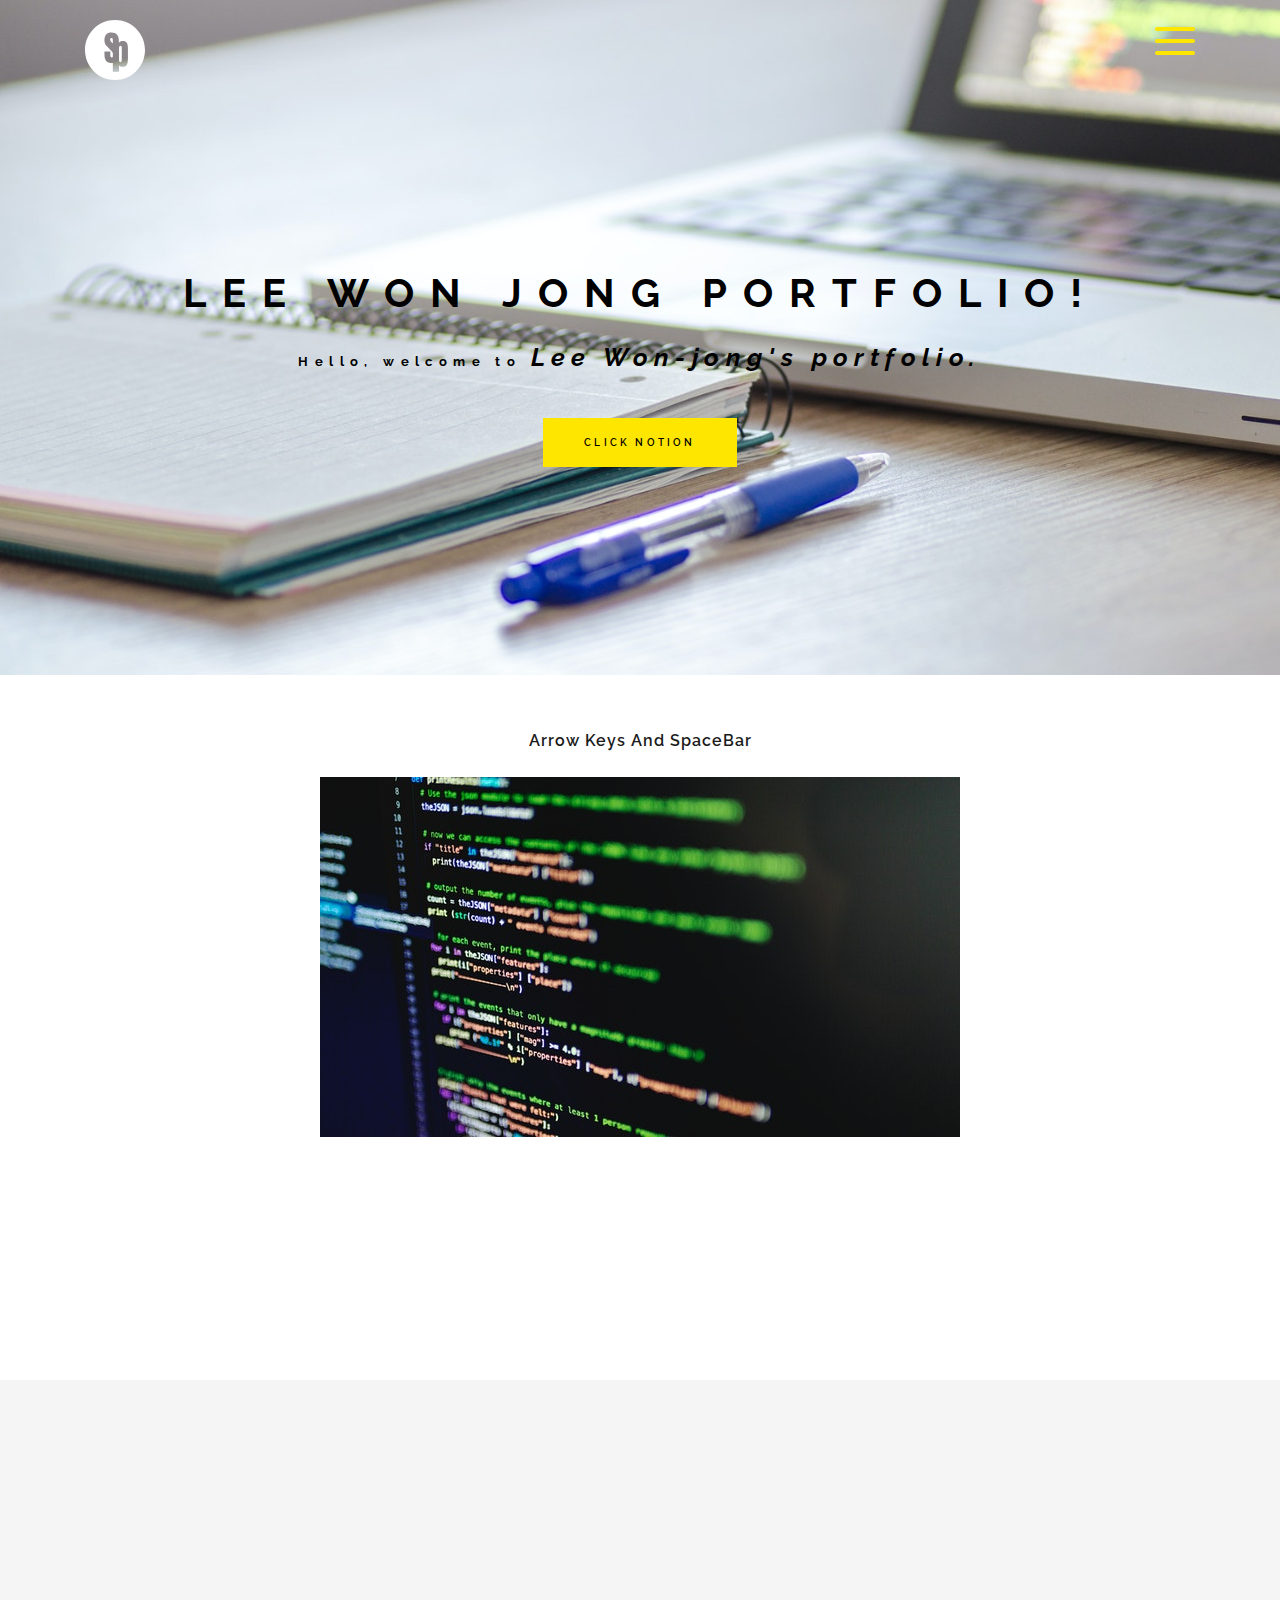
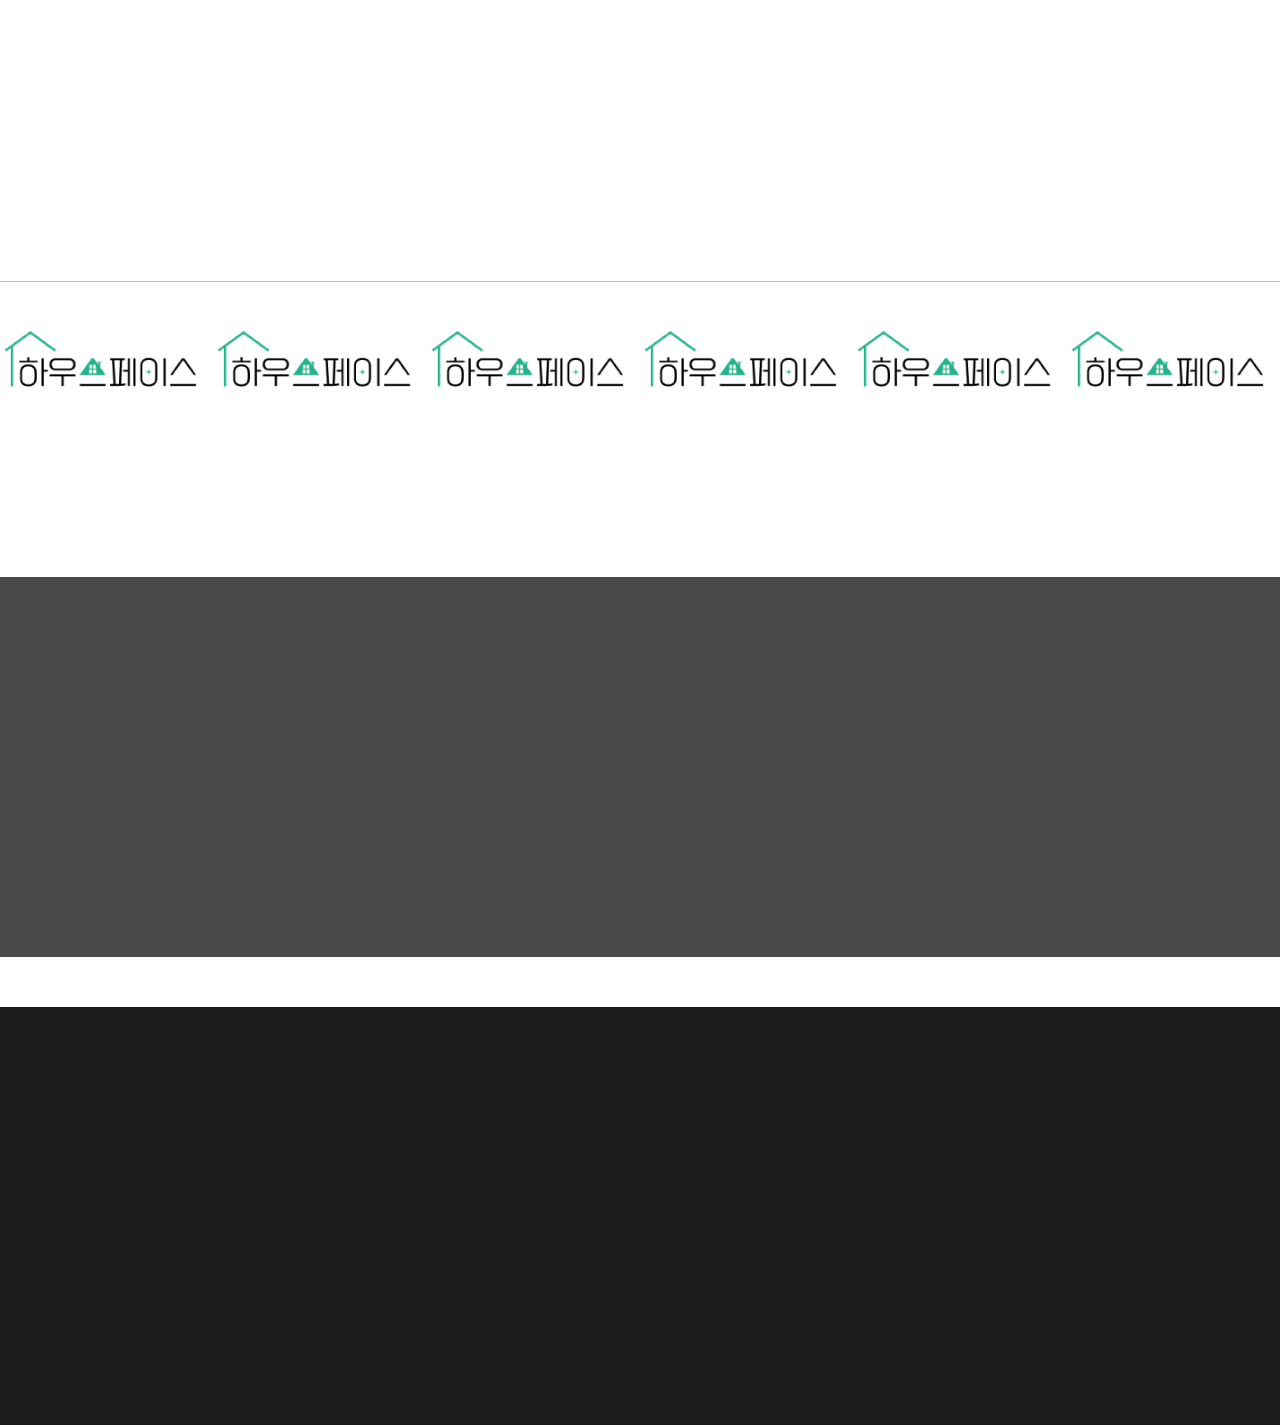
<file: index.html>
<!DOCTYPE html>
<html lang="en">
  <head>
    <!-- Metas -->
    <meta http-equiv="content-type" content="text/html; charset=utf-8" />
    <meta name="viewport" content="width=device-width, initial-scale=1.0" />
    <meta name="author" content="Graphberry" />
    <!-- Links -->
    <link rel="icon" type="image/png" href="images/0317.png" />
    <link
      href="https://fonts.googleapis.com/css?family=Raleway:400,500,600i&display=swap"
      rel="stylesheet"
    />
    <link href="css/bootstrap.min.css" rel="stylesheet" />
    <link href="css/animate.css" rel="stylesheet" />

    <link href="css/style.css" rel="stylesheet" />
    <!-- Document Title -->
    <title>Lee Won Jong Portfolio</title>
    <style>
      #header > .hero > h1,
      h3 {
        color: black;
        font-weight: bolder;
      }

      #header > .hero > h3 > em {
        font-size: 25px;
      }

      #header .logo img {
        height: 60px;
      }
    </style>
  </head>

  <body id="body">
    <!-- HEADER -->
    <header id="header" class="header">
      <div id="dim"></div>
      <nav>
        <div class="nav">
          <ul>
            <!-- Page Menu Navigation -->
            <li><a href="#header">Home</a></li>
            <li><a href="#services">Program</a></li>
            <li><a href="#portfolio">Portfolio</a></li>
            <li><a href="#about">About</a></li>
            <li><a href="#footer">Contact</a></li>
          </ul>
        </div>
        <div class="container">
          <div class="float-left logo">
            <!-- Page Logo -->
            <a href="#header"><img src="images/logo.svg" alt="logo" /></a>
          </div>
          <div class="nav-btn float-right">
            <span></span>
            <span></span>
            <span></span>
          </div>
        </div>
      </nav>
      <div class="hero wow zoomIn">
        <!-- Hero title -->
        <h1 style="font-size: 40px">LEE WON JONG PORTFOLIO!</h1>
        <!-- Hero Title Description -->
        <h3>Hello, welcome to <em>Lee Won-jong's portfolio.</em></h3>
        <div class="learn-more-btn wow zoomIn">
          <a href="https://crocus-saturn-aa8.notion.site/91c6644a604a4d49aaccef5c5e03d37e" target="_blank">Click Notion</a>
        </div>
      </div>
    </header>
    <!-- INTRO -->
    <div class="intro">
      <div class="container">
        <h4>Arrow Keys And SpaceBar</h4>
        <a href="https://wjlee903.github.io/tetris/" target="_blank">
          <img
            class="wow zoomIn"
            src="images/backimage01.jpg"
            alt="programimage"
          />
        </a>
        <!-- Intro Text -->
        <p class="wow zoomIn delay-1s">
          <b>
            TIS정보기술교육센터 <em>2022.01.25. ~ 2022.07.12.</em><br />
            leewonjong903@gmail.com <br />
            010.2758.3982 <br />
            Lee.Won.Jong
          </b>
        </p>
      </div>
    </div>

    <!-- SERVICES ---------------------------------------------------------------------------------------------->
    <section id="services" class="services">
      <div class="container">
        <div class="title wow zoomIn">
          <img src="images/axes.svg" alt="axes" />
          <h2>Program</h2>
          <!-- Services Info -->
          <h5>
            대표 프로그램 1 - 학사관리 C(Create) R(Read) U(Update) D(Delete)
            <br />
            대표 프로그램 2 - TIS 홈페이지 데모 및 게시판 구현 <br />
            대표 프로그램 3 - Coupangeats 홈페이지 Demo 반응형 웹 <br />
            대표 프로그램 4 - Demo Site 생성 <br />
          </h5>
        </div>

        <!-- Item 1 ------------------------------------------------------------------------------------>
        <div class="row">
          <div class="col-12 col-lg-3">
            <div class="service-box wow zoomIn">
              <a
                href="https://www.youtube.com/embed/8xA9s0uzfmI"
                target="_blank"
              >
                <!-- <img id="haksa_img02" src="images/printer-icon.svg" alt="학사관리 유튜브"> -->
                <img src="images/haksaimage.png" alt="Haksaimage" />
              </a>
              <!-- Service Offer -->
              <h4>
                학사관리<a
                  href="https://www.youtube.com/embed/8xA9s0uzfmI"
                  target="_blank"
                  ><small>click</small></a
                >
              </h4>
              <!-- Service Offer Info -->
              <p>
                <strong>게시판구현</strong> <br />
                JAVA, Swing <br />
                JDBC, Oracle
              </p>
            </div>
          </div>
          <div class="col-12 col-lg-3">
            <div class="service-box wow zoomIn">
              <a
                href="http://silverstar.dothome.co.kr/company/#board"
                target="_blank"
              >
                <!-- <img src="images/roller-icon.svg" alt="게시판"></a> -->
                <img src="images/tisedu.png" alt="게시판"
              /></a>
              <!-- Service Offer -->
              <h4>
                TIS.EDU<a
                  href="http://silverstar.dothome.co.kr/company/#board"
                  target="_blank"
                  ><small>click</small></a
                >
              </h4>
              <!-- Service Offer Info -->
              <p>
                <strong>TIS.EDU 홈페이지 게시판 작성</strong> <br />
                Responsive Web, Bootstrap <br />
                Slide, KakaoMap 연결
              </p>
            </div>
          </div>
          <div class="col-12 col-lg-3">
            <div class="service-box wow zoomIn">
              <a href="https://wjlee903.github.io/coupangeats/" target="_blank">
                <img src="images/coupangeats.png" alt="Coupangeats Demo"
              /></a>
              <!-- Service Offer -->
              <h4>
                Coupangeats Demo<a
                  href="https://wjlee903.github.io/coupangeats/"
                  target="_blank"
                  ><small>click</small></a
                >
              </h4>
              <!-- Service Offer Info -->
              <p>
                <strong>Coupangeats Homepage Demo</strong> <br />
                Responsive Web, iframe <br />
                Slide, JQuery <br />
                Bootstrap
              </p>
            </div>
          </div>
          <div class="col-12 col-lg-3">
            <div class="service-box wow zoomIn">
              <a href="https://wjlee903.github.io/safelife/" target="_blank">
                <img src="images/safelife.png" alt="SafeLife"
              /></a>
              <!-- Service Offer -->
              <h4>
                Safe&Life Site<a
                  href="https://wjlee903.github.io/safelife/"
                  target="_blank"
                  ><small>Click</small></a
                >
              </h4>
              <!-- Service Offer Info -->
              <p>
                <strong>New Create Site Demo</strong> <br />
                html, css5 <br />
                KeyFrame, Background-video
              </p>
            </div>
          </div>
        </div>
        <!-- Item 1 ------------------------------------------------------------------------------------>

        <!-- Item 2 ------------------------------------------------------------------------------------>
        <div class="row">
          <div class="col-12 col-lg-3">
            <div class="service-box wow zoomIn">
              <a href="https://youtu.be/ehwWiAdyIPI#" target="_blank"
                ><img src="images/houspace_main.png" alt="스피링 부트"
              /></a>
              <!-- Service Offer -->
              <h4>
                Spring Boot<a
                  href="https://youtu.be/ehwWiAdyIPI#"
                  target="_blank"
                  ><small>click</small></a
                >
              </h4>
              <!-- Service Offer Info -->
              <p>
                <strong>게시판구현</strong> <br />
                Spring Boot, Thymeleaf <br />
                Security, MariaDB <br />
                Gradle, JPA
              </p>
            </div>
          </div>
          <div class="col-12 col-lg-3">
            <div class="service-box wow zoomIn">
              <a
                href="https://www.youtube.com/embed/rvpIxhEvv2Q"
                target="_blank"
                ><img src="images/jspboard.png" alt="jspboard"
              /></a>
              <!-- Service Offer -->
              <h4>
                JSP Board<a
                  href="https://www.youtube.com/embed/rvpIxhEvv2Q"
                  target="_blank"
                  ><small>click</small></a
                >
              </h4>
              <!-- Service Offer Info -->
              <p>
                <strong>게시판</strong> <br />
                MVC 패턴, Servlet <br />
                JSTL, cos, Oracle
              </p>
            </div>
          </div>
          <div class="col-12 col-lg-3">
            <div class="service-box wow zoomIn">
              <a
                href="https://www.youtube.com/embed/phoXbA7J-J4"
                target="_blank"
                ><img src="images/nodeboard.png" alt="nodeboard"
              /></a>
              <!-- Service Offer -->
              <h4>
                Node Board<a
                  href="https://www.youtube.com/embed/phoXbA7J-J4"
                  target="_blank"
                  ><small>click</small></a
                >
              </h4>
              <!-- Service Offer Info -->
              <p>
                <strong>게시판</strong> <br />
                MySQL, EJS <br />
                Non-Blocking, Express Module
              </p>
            </div>
          </div>
          <div class="col-12 col-lg-3">
            <div class="service-box wow zoomIn">
              <a
                href="https://www.youtube.com/embed/985krhIDknw"
                target="_blank"
                ><img src="images/nodechat.png" alt="nodechat"
              /></a>
              <!-- Service Offer -->
              <h4>
                Node Chatting<a
                  href="https://www.youtube.com/embed/985krhIDknw"
                  target="_blank"
                  ><small>click</small></a
                >
              </h4>
              <!-- Service Offer Info -->
              <p>
                <strong>Chatting Program</strong> <br />
                MySQL, EJS, Socket io <br />
                Non-Blocking, Express Module
              </p>
            </div>
          </div>
        </div>
        <!-- Item 2 ------------------------------------------------------------------------------------>

        <!-- 배운 프로그램 및 언어 --------------------------------------------------------------------->
        <div class="row">
          <div class="col-12 col-lg-3">
            <div class="services-progress wow zoomIn">
              <!-- Name of Skill -->
              <h6>JAVA</h6>
              <div class="progress">
                <!-- Change width in css for .progress-ps  -->
                <div class="progress-made progress-ps"></div>
              </div>
              <!-- Name of Skill -->
              <h6>ORACLE</h6>
              <div class="progress">
                <!-- Change width in css for .progress-ai  -->
                <div class="progress-made progress-ai"></div>
              </div>
              <!-- Name of Skill -->
              <h6>JavaScript</h6>
              <div class="progress">
                <!-- Change width in css for .progress-id  -->
                <div class="progress-made progress-id"></div>
              </div>
            </div>
          </div>
          <div class="col-12 col-lg-3">
            <div class="services-progress wow zoomIn">
              <!-- Name of Skill -->
              <h6>HTML5</h6>
              <div class="progress">
                <!-- Change width in css for .progress-ui  -->
                <div class="progress-made progress-ui"></div>
              </div>
              <!-- Name of Skill -->
              <h6>CSS3</h6>
              <div class="progress">
                <!-- Change width in css for .progress-ux  -->
                <div class="progress-made progress-ux"></div>
              </div>
              <!-- Name of Skill -->
              <h6>JQuery</h6>
              <div class="progress">
                <!-- Change width in css for .progress-responsive  -->
                <div class="progress-made progress-responsive"></div>
              </div>
            </div>
          </div>
          <div class="col-12 col-lg-3">
            <div class="services-progress wow zoomIn">
              <!-- Name of Skill -->
              <h6>Android</h6>
              <div class="progress">
                <!-- Change width in css for .progress-html -->
                <div class="progress-made progress-html"></div>
              </div>
              <!-- Name of Skill -->
              <h6>Kotlin</h6>
              <div class="progress">
                <!-- Change width in css for .progress-css  -->
                <div class="progress-made progress-css"></div>
              </div>
              <!-- Name of Skill -->
              <h6>Spring Boot</h6>
              <div class="progress">
                <!-- Change width in css for .progress-js  -->
                <div class="progress-made progress-js"></div>
              </div>
            </div>
          </div>
          <div class="col-12 col-lg-3">
            <div class="services-progress wow zoomIn">
              <!-- Name of Skill -->
              <h6>React.js</h6>
              <div class="progress">
                <!-- Change width in css for .progress-c  -->
                <div class="progress-made progress-c"></div>
              </div>
              <!-- Name of Skill -->
              <h6>Vue.js</h6>
              <div class="progress">
                <!-- Change width in css for .progress-java  -->
                <div class="progress-made progress-java"></div>
              </div>
              <!-- Name of Skill -->
              <h6>Bootstrap</h6>
              <div class="progress">
                <!-- Change width in css for .progress-swift  -->
                <div class="progress-made progress-swift"></div>
              </div>
            </div>
          </div>
        </div>
      </div>
      <!-- 배운 프로그램 및 언어 --------------------------------------------------------------------->

      <!-- 카운터로 표현 --------------------------------------------------------------->
      <div class="container-fluid stats">
        <div class="container">
          <div class="row">
            <div class="col-12 col-lg-3">
              <div class="stats-box wow zoomIn">
                <!-- change data-count for number -->
                <p class="counter-value" data-count="1">0</p>
                <!-- Name of projects -->
                <p>Project 참여</p>
              </div>
            </div>
            <div class="col-12 col-lg-3">
              <div class="stats-box wow zoomIn">
                <!-- change data-count for number -->
                <p class="counter-value" data-count="5">0</p>
                <!-- Name of projects -->
                <p>Front End</p>
              </div>
            </div>
            <div class="col-12 col-lg-3">
              <div class="stats-box wow zoomIn">
                <!-- change data-count for number -->
                <p class="counter-value" data-count="1">0</p>
                <!-- Name of projects -->
                <p>Back End</p>
              </div>
            </div>
            <div class="col-12 col-lg-3">
              <div class="stats-box wow zoomIn">
                <!-- change data-count for number -->
                <p class="counter-value" data-count="3">0</p>
                <!-- Name of projects -->
                <p>Data Base</p>
              </div>
            </div>
          </div>
        </div>
      </div>
      <!-- 카운터로 표현 --------------------------------------------------------------->
    </section>
    <!-- SERVICES ---------------------------------------------------------------------------------------------->

    <!-- PORTFOLIO ---------------------------------------------------------------------------------------------->
    <section id="portfolio" class="portfolio">
      <div class="container">
        <div class="title wow zoomIn">
          <img src="images/axes.svg" alt="" />
          <h2>팀 프로젝트</h2>
          <!-- Portfolio Info -->
          <h5>
            Spring Boot, Spring Security, Gradle, JPA, Thymeleaf, Maria DB,
            <br />
            JAVA, JavaScript, Ajax, JQuery, Bootstrap, Lombok
          </h5>
        </div>
      </div>
      <div class="container">
        <div id="filter" class="wow zoomIn">
          <!-- Portfolio Menu -->
          <a href="#">전체</a>
          <a href="#" rel="Graphic">분석/기획</a>
          <img class="portfolio-logo" src="images/dribble.svg" alt="logo" />
          <a href="#" rel="Web">설계</a>
          <a href="#" rel="Development">구현</a>
        </div>
      </div>
      <div class="cont">
        <div class="imgs">
          <div class="yellow-box"></div>
          <div class="work-info">
            <!-- Image Name -->
            <a
              href="https://crocus-saturn-aa8.notion.site/01-67740c5b948446a39a41ae9c8a8f8a10"
              target="_blank"
            >
              <p>프로젝트 기획서<small>click</small></p>
            </a>

            <!-- Image Description -->
            <p>프로젝트 기간, 프로젝트 목적, 프로젝트 설명, 개발환경</p>
          </div>
          <!-- Portfolio Image Change Class name for Filter -->
          <img src="images/houspace_title.png" class="Graphic" />
        </div>
      </div>
      <div class="cont">
        <div class="imgs">
          <div class="yellow-box"></div>
          <div class="work-info">
            <!-- Image Name -->
            <a
              href="https://crocus-saturn-aa8.notion.site/03-UI-8e66e340394b4d788ab46a4187e6e867"
              target="_blank"
            >
              <p>UI설계서<small>click</small></p>
            </a>
            <!-- Image Description -->
            <p>스토리보드, 화면 전환, 페이지 갯수, 필요한 정보</p>
          </div>
          <!-- Portfolio Image Change Class name for Filter -->
          <img src="images/houspace_title.png" class="Web" />
        </div>
      </div>
      <div class="cont">
        <div class="imgs">
          <div class="yellow-box"></div>
          <div class="work-info">
            <!-- Image Name -->
            <a
              href="https://crocus-saturn-aa8.notion.site/ERD-952c29eacc184810836ab29a983fd37f"
              target="_blank"
            >
              <p>ERD 설계<small>click</small></p>
            </a>
            <!-- Image Description -->
            <p>ERMaster, Table 설계, 인덱스설계, 기본키, 참조키 키</p>
          </div>
          <!-- Portfolio Image Change Class name for Filter -->
          <img src="images/houspace_title.png" class="Web" />
        </div>
      </div>
      <div class="cont">
        <div class="imgs">
          <div class="yellow-box"></div>
          <div class="work-info">
            <!-- Image Name -->
            <p>Front End</p>
            <!-- Image Description -->
            <p>
              Thymeleaf, JavaScript, JQuery, css, Bootstrap, Ajax, 지도 API,
              주소 API
            </p>
          </div>
          <!-- Portfolio Image Change Class name for Filter -->
          <img src="images/houspace_title.png" class="Development" />
        </div>
      </div>
      <div class="cont">
        <div class="imgs">
          <div class="yellow-box"></div>
          <div class="work-info">
            <!-- Image Name -->
            <p>Back End</p>
            <!-- Image Description -->
            <p>
              Spring Security, JAVA, Gradle, JPA, MVC Pattern, JPQL, Maria DB
            </p>
          </div>
          <!-- Portfolio Image Change Class name for Filter -->
          <img src="images/houspace_title.png" class="Development" />
        </div>
      </div>
      <div class="cont">
        <div class="imgs">
          <div class="yellow-box"></div>
          <div class="work-info">
            <!-- Image Name -->
            <p>Test</p>
            <!-- Image Description -->
            <p>단위테스트, 통합테스트</p>
          </div>
          <!-- Portfolio Image Change Class name for Filter -->
          <img src="images/houspace_title.png" class="Development" />
        </div>
      </div>
      <div class="clearfix"></div>
      <div class="container">
        <div class="portfolio-btn wow zoomIn">
          <a href="#contact">↓↓↓바로 영상으로 보고 싶으신가요?↓↓↓</a>
        </div>
      </div>
    </section>
    <!-- PORTFOLIO ---------------------------------------------------------------------------------------------->

    <!-- VIDEO ---------------------------------------------------------------------------------------------->
    <section class="video">
      <div class="video-overlay"></div>
      <div class="container">
        <div class="video-btn wow zoomIn">
          <a href="https://youtu.be/ehwWiAdyIPI#" target="_blank"
            >프로젝트 영상 시청</a
          >
        </div>
      </div>
    </section>
    <!-- VIDEO ---------------------------------------------------------------------------------------------->

    <!-- OUR TEAM ----------------------------------------------------------------------------->

    <!-- OUR TEAM ----------------------------------------------------------------------------->

    <!-- FOOTER ----------------------------------------------------------------------------->
    <footer id="footer">
      <div class="container">
        <div class="row">
          <div class="col-12 col-lg-4 wow zoomIn">
            <div class="footer-info">
              <a href="#"><img src="images/logo.svg" alt="" /></a>
              <p>
                Lee.Won.Jong <br />
                010.2758.3982. <br />
                leewonjong903@gmail.com
              </p>
              <p>
                Github
                <a href="https://github.com/wjlee903">github.com/wjlee903</a>
              </p>
              <p>© 2022 - TIS.Edu</p>
            </div>
          </div>
          <div class="col-12 col-lg-2 wow zoomIn">
            <ul class="footer-links">
              <li>
                <p>Links</p>
              </li>
              <li><a href="#header">Home</a></li>
              <li><a href="#services">Our Services</a></li>
              <li><a href="#portfolio">Portfolio</a></li>
              <li><a href="#">Testimonials</a></li>
              <li><a href="#">Support</a></li>
              <li><a href="#">Terms and Conditions</a></li>
            </ul>
          </div>
          <div class="col-12 col-lg-2 wow zoomIn">
            <ul class="footer-links">
              <li>
                <p>About Us</p>
              </li>
              <li><a href="#">Sign In</a></li>
              <li><a href="#">Register</a></li>
              <li><a href="#">About Us</a></li>
              <li>
                <a
                  href="https://crocus-saturn-aa8.notion.site/TIS-a989fa4d6379466589b2566b97fa27eb"
                  >Notion</a
                >
              </li>
              <li><a href="#">Contact Us</a></li>
            </ul>
          </div>
          <div class="col-12 col-lg-4 wow zoomIn">
            <div class="footer-contact">
              <p>Contact Us</p>
              <p>
                Lee.Won.Jong. <br />
                010.2758.3982 <br />
                leewonjong903@gmail.com
              </p>
              <div class="footer-btn">
                <a href="#contact">Contact Us</a>
              </div>
              <div class="social">
                <ul>
                  <li>
                    <a href="#"><img src="images/facebook.svg" alt="" /></a>
                  </li>
                  <li>
                    <a href="#"><img src="images/twitter.svg" alt="" /></a>
                  </li>
                  <li>
                    <a href="#"><img src="images/google.svg" alt="" /></a>
                  </li>
                  <li>
                    <a href="#"><img src="images/dribble.svg" alt="" /></a>
                  </li>
                </ul>
              </div>
            </div>
          </div>
        </div>
      </div>
    </footer>
    <!-- FOOTER ----------------------------------------------------------------------------->

    <!-- Scripts -->
    <script src="js/jquery.min.js"></script>
    <script src="js/popper.js"></script>
    <script src="js/bootstrap.min.js"></script>
    <script src="js/wow.min.js"></script>
    <script src="js/jquery.waypoints.min.js"></script>
    <script src="js/main.js"></script>
    <!-- Scripts Ends -->
  </body>
</html>
</file>
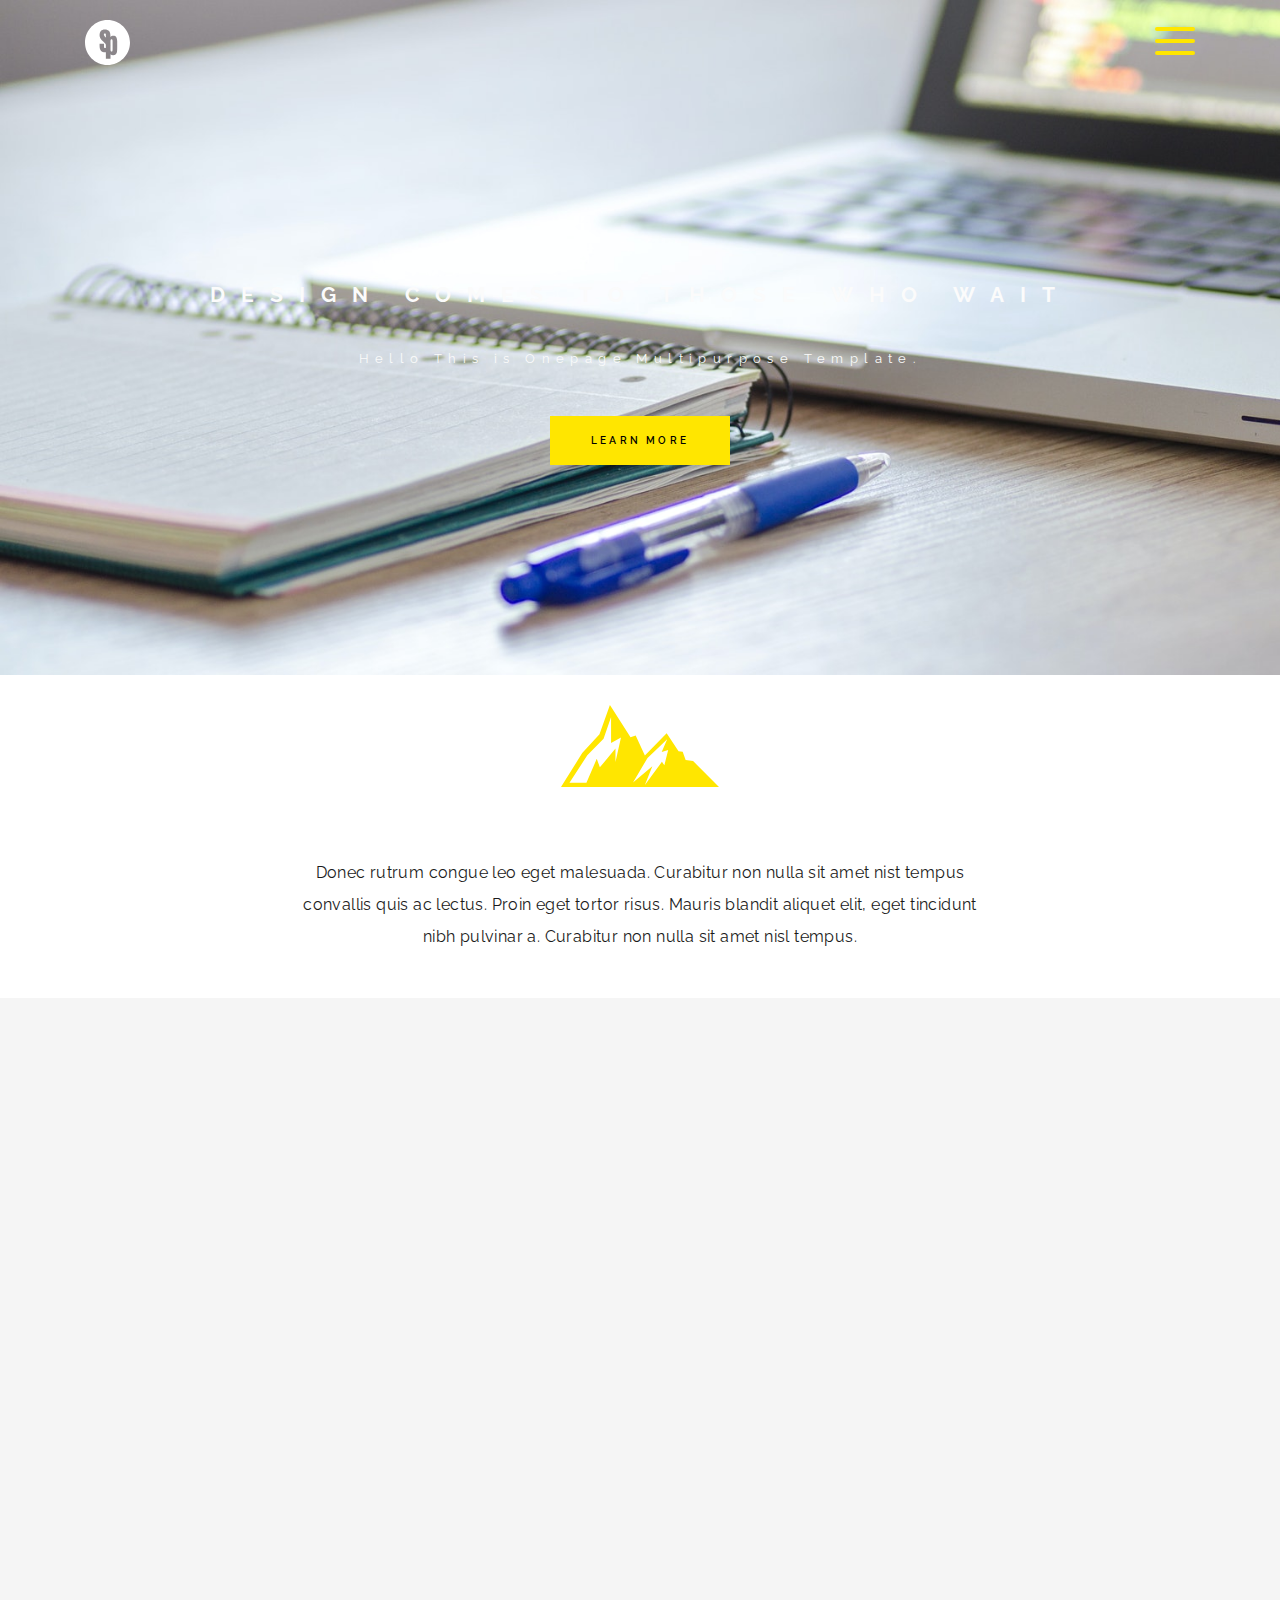
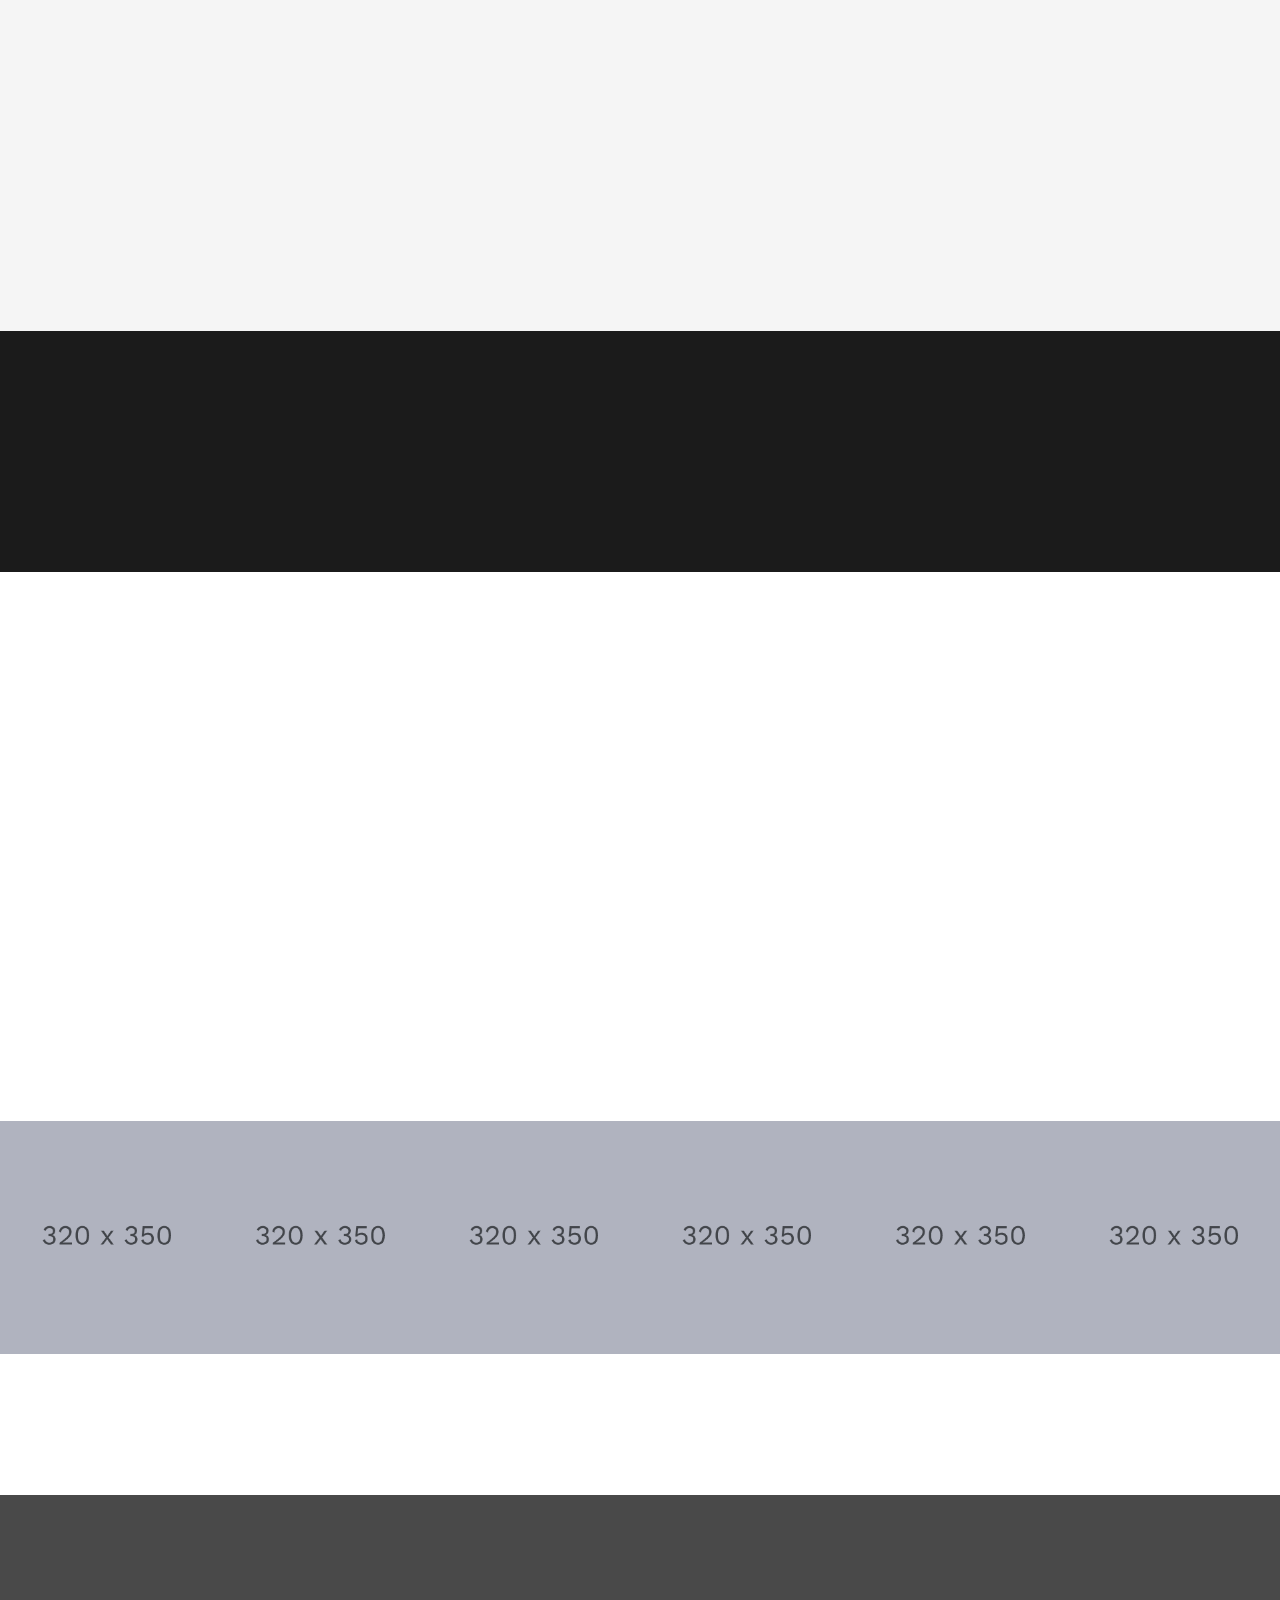
<file: index_01.html>
<!DOCTYPE html>
<html lang="en">
<head>
  <!-- Metas -->
  <meta http-equiv="content-type" content="text/html; charset=utf-8" />
  <meta name="viewport" content="width=device-width, initial-scale=1.0" />
  <meta name="author" content="Graphberry" />
  <!-- Links -->
  <link rel="icon" type="image/png" href="images/favicon.png" />
  <link href="https://fonts.googleapis.com/css?family=Raleway:400,500,600i&display=swap" rel="stylesheet" />
  <link href="css/bootstrap.min.css" rel="stylesheet" />
  <link href="css/animate.css" rel="stylesheet" />

  <link href="css/style.css" rel="stylesheet" />
  <!-- Document Title -->
  <title>Sparkle - Multipurpose HTML Template</title>
</head>
<body id="body">
  <!-- HEADER -->
  <header id="header" class="header">
  <div id="dim"></div>  
    <nav>
      <div class="nav">
        <ul>
          <!-- Page Menu Navigation -->
          <li><a href="#header">Home</a></li>
          <li><a href="#services">Services</a></li>
          <li><a href="#portfolio">Portfolio</a></li>
          <li><a href="#about">About</a></li>
          <li><a href="#footer">Contact</a></li>
        </ul>
      </div>
      <div class="container">
        <div class="float-left logo">
          <!-- Page Logo -->
          <a href="#header"><img src="images/logo.svg" alt=""></a>
        </div>
        <div class="nav-btn float-right">
          <span></span>
          <span></span>
          <span></span>
        </div>
      </div>
    </nav>
    <div class="hero wow zoomIn">
      <!-- Hero title -->
      <h1>DESIGN COMES TO THOSE WHO WAIT</h1>
      <!-- Hero Title Description -->
      <h3>Hello This is Onepage Multipurpose Template.</h3>
      <div class="learn-more-btn wow zoomIn">
        <a href="#portfolio"> Learn More</a>
      </div>
    </div>
  </header>
  <!-- INTRO -->
  <div class="intro">
    <div class="container">
      <img class="wow zoomIn" src="images/mountain.svg" alt="">
      <!-- Intro Text -->
      <p class="wow zoomIn">Donec rutrum congue leo eget malesuada. Curabitur non nulla sit amet nist tempus convallis quis ac lectus. Proin eget tortor risus. Mauris blandit aliquet elit, eget tincidunt nibh pulvinar a. Curabitur non nulla sit amet nisl tempus.</p>
    </div>
  </div>

  <!-- SERVICES ---------------------------------------------------------------------------------------------->
  <section id="services" class="services">
    <div class="container">
      <div class="title wow zoomIn">
        <img src="images/axes.svg" alt="">
        <h2>OUR SERVICES</h2>
         <!-- Services Info -->
        <h5>Vestibulum ac diam sit amet quam vehicula elementum sed sit amet dui. Quisque velit nisi, pretium ut lacinia in, elementum id enim. Donec sollicitudin molestie malesuada</h5>
      </div>
      <div class="row">
        <div class="col-12 col-lg-3">
          <div class="service-box wow zoomIn">
          <a href="https://www.youtube.com/embed/sNPmXbWs_dY" target="_blank"><img src="images/printer-icon.svg" alt="학사관리 유튜브"></a>
             <!-- Service Offer -->
            <h4>학사관리<small>click</small></h4>
            <!-- Service Offer Info -->
            <p>JAVA <br>
              Swing <br>
              JDBC  <br>
              Oracle 
            </p>
          </div>
        </div>
        <div class="col-12 col-lg-3">
          <div class="service-box wow zoomIn">
            <a href="http://silverstar.dothome.co.kr/company/#board" target="_blank"><img src="images/roller-icon.svg" alt="게시판"></a>
            <!-- Service Offer -->
            <h4>TIS.EDU<small>click</small></h4>
            <!-- Service Offer Info -->
            <p>TIS.EDU 홈페이지 게시판 작성</p>
          </div>
        </div>
        <div class="col-12 col-lg-3">
          <div class="service-box wow zoomIn">
            <a href="https://wjlee903.github.io/coupangeats/" target="_blank"><img src="images/monitor-icon.svg" alt="Coupangeats Demo"></a>
            <!-- Service Offer -->
            <h4>Coupangeats Demo<small>click</small></h4>
            <!-- Service Offer Info -->            
            <p>Coupangeats Homepage Demo</p>
          </div>
        </div>
        <div class="col-12 col-lg-3">
          <div class="service-box wow zoomIn">
            <a href=""><img src="images/phone-icon.svg" alt=""></a>
            <!-- Service Offer -->
            <h4>만들어서 올리자</h4>
            <!-- Service Offer Info -->
            <p>나이키 예제 변경후 직상</p>
          </div>
        </div>
      </div>
      <div class="row">
        <div class="col-12 col-lg-3">
          <div class="services-progress wow zoomIn">
            <!-- Name of Skill -->
            <h6>Ps</h6>
            <div class="progress">
              <!-- Change width in css for .progress-ps  -->
              <div class="progress-made progress-ps"></div>
            </div>
            <!-- Name of Skill -->
            <h6>Ai</h6>
            <div class="progress">
              <!-- Change width in css for .progress-ai  -->
              <div class="progress-made progress-ai"></div>
            </div>
            <!-- Name of Skill -->
            <h6>Id</h6>
            <div class="progress">
              <!-- Change width in css for .progress-id  -->
              <div class="progress-made progress-id"></div>
            </div>
          </div>
        </div>
        <div class="col-12 col-lg-3">
          <div class="services-progress wow zoomIn">
            <!-- Name of Skill -->
            <h6>Ui</h6>
            <div class="progress">
              <!-- Change width in css for .progress-ui  -->
              <div class="progress-made progress-ui"></div>
            </div>
            <!-- Name of Skill -->
            <h6>Ux</h6>
            <div class="progress">
              <!-- Change width in css for .progress-ux  -->
              <div class="progress-made progress-ux"></div>
            </div>
            <!-- Name of Skill -->
            <h6>Responsive</h6>
            <div class="progress">
              <!-- Change width in css for .progress-responsive  -->
              <div class="progress-made progress-responsive"></div>
            </div>
          </div>
        </div>
        <div class="col-12 col-lg-3">
          <div class="services-progress wow zoomIn">
            <!-- Name of Skill -->
            <h6>Html</h6>
            <div class="progress">
              <!-- Change width in css for .progress-html -->
              <div class="progress-made progress-html"></div>
            </div>
            <!-- Name of Skill -->
            <h6>Css</h6>
            <div class="progress">
              <!-- Change width in css for .progress-css  -->
              <div class="progress-made progress-css"></div>
            </div>
            <!-- Name of Skill -->
            <h6>Js</h6>
            <div class="progress">
              <!-- Change width in css for .progress-js  -->
              <div class="progress-made progress-js"></div>
            </div>
          </div>
        </div>
        <div class="col-12 col-lg-3">
          <div class="services-progress wow zoomIn">
            <!-- Name of Skill -->
            <h6>C++</h6>
            <div class="progress">
              <!-- Change width in css for .progress-c  -->
              <div class="progress-made progress-c"></div>
            </div>
            <!-- Name of Skill -->
            <h6>Java</h6>
            <div class="progress">
              <!-- Change width in css for .progress-java  -->
              <div class="progress-made progress-java"></div>
            </div>
            <!-- Name of Skill -->
            <h6>Swift</h6>
            <div class="progress">
              <!-- Change width in css for .progress-swift  -->
              <div class="progress-made progress-swift"></div>
            </div>
          </div>
        </div>
      </div>
    </div>  
    <div class="container-fluid stats">
      <div class="container">
        <div class="row">
          <div class="col-12 col-lg-3">
            <div class="stats-box wow zoomIn">
              <!-- change data-count for number -->
              <p class="counter-value" data-count="694">0</p>
              <!-- Name of projects -->
              <p>COMPLETED DESIGNS</p>
            </div>
          </div>
          <div class="col-12 col-lg-3">
            <div class="stats-box wow zoomIn">
              <!-- change data-count for number -->
              <p class="counter-value" data-count="324">0</p>
              <!-- Name of projects -->
              <p>PAGES CREATED</p>
            </div>
          </div>
          <div class="col-12 col-lg-3">
            <div class="stats-box wow zoomIn">
              <!-- change data-count for number -->
              <p class="counter-value" data-count="134">0</p>
              <!-- Name of projects -->
              <p>PAGES CODED</p>
            </div>
          </div>
          <div class="col-12 col-lg-3">
            <div class="stats-box wow zoomIn">
              <!-- change data-count for number -->
              <p class="counter-value" data-count="27">0</p>
              <!-- Name of projects -->
              <p>APPS FINISHED</p>
            </div>
          </div>
        </div>
      </div>
    </div>
  </section>
  <section id="portfolio" class="portfolio">
    <div class="container">
      <div class="title wow zoomIn">
        <img src="images/axes.svg" alt="">
        <h2>OUR PORTFOLIO</h2>
          <!-- Portfolio Info -->
        <h5>Vestibulum ac diam sit amet quam vehicula elementum sed sit amet dui. Quisque velit nisi, pretium ut lacinia in, elementum id enim. Donec sollicitudin molestie malesuada</h5>
      </div>
    </div>
    <div class="container">
      <div id="filter" class="wow zoomIn">
        <!-- Portfolio Menu -->
        <a href="#">ALL PROJECTS</a> 
        <a href="#" rel="Graphic">GRAPHIC</a> 
        <img class="portfolio-logo" src="images/black-logo.svg" alt="">
        <a href="#" rel="Web">WEB</a> 
        <a href="#" rel="Development">DEVELOPMENT</a>
      </div>
    </div>
    <div class="cont">
      <div class="imgs">
      <div class="yellow-box"></div>
      <div class="work-info">
        <!-- Image Name -->
        <p>Doe Branding</p>
        <!-- Image Description -->
        <p>Vestibulum ac diam sit amet quam vehicula elementum sed sit amet dui. Quisque velit nisi, pretium ut lacinia in, elementum id enim...</p>
      </div>
      <!-- Portfolio Image Change Class name for Filter -->
      <img src="images/portfolio/1.png" class="Development">
      </div>
    </div>
    <div class="cont">
      <div class="imgs">
      <div class="yellow-box"></div>
      <div class="work-info">
        <!-- Image Name -->
        <p>Doe Branding</p>
        <!-- Image Description -->
        <p>Vestibulum ac diam sit amet quam vehicula elementum sed sit amet dui. Quisque velit nisi, pretium ut lacinia in, elementum id enim...</p>
      </div>
      <!-- Portfolio Image Change Class name for Filter -->
      <img src="images/portfolio/2.png" class="Web">
      </div>
    </div>
    <div class="cont">
      <div class="imgs">
      <div class="yellow-box"></div>
      <div class="work-info">
        <!-- Image Name -->
        <p>Doe Branding</p>
        <!-- Image Description -->
        <p>Vestibulum ac diam sit amet quam vehicula elementum sed sit amet dui. Quisque velit nisi, pretium ut lacinia in, elementum id enim...</p>
      </div>
      <!-- Portfolio Image Change Class name for Filter -->
      <img src="images/portfolio/3.png" class="Graphic">
      </div>
    </div>
    <div class="cont">
      <div class="imgs">
      <div class="yellow-box"></div>
      <div class="work-info">
        <!-- Image Name -->
        <p>Doe Branding</p>
        <!-- Image Description -->
        <p>Vestibulum ac diam sit amet quam vehicula elementum sed sit amet dui. Quisque velit nisi, pretium ut lacinia in, elementum id enim...</p>
      </div>        
      <!-- Portfolio Image Change Class name for Filter -->
      <img src="images/portfolio/4.png" class="Graphic">
      </div>
    </div>
    <div class="cont">
      <div class="imgs">
      <div class="yellow-box"></div>
      <div class="work-info">
        <!-- Image Name -->
        <p>Doe Branding</p>
        <!-- Image Description -->
        <p>Vestibulum ac diam sit amet quam vehicula elementum sed sit amet dui. Quisque velit nisi, pretium ut lacinia in, elementum id enim...</p>
      </div>  
      <!-- Portfolio Image Change Class name for Filter -->
      <img src="images/portfolio/5.png" class="Web">
      </div>
    </div>
    <div class="cont">
      <div class="imgs">
      <div class="yellow-box"></div>
      <div class="work-info">
        <!-- Image Name -->
        <p>Doe Branding</p>
        <!-- Image Description -->
        <p>Vestibulum ac diam sit amet quam vehicula elementum sed sit amet dui. Quisque velit nisi, pretium ut lacinia in, elementum id enim...</p>
      </div>
      <!-- Portfolio Image Change Class name for Filter -->
      <img src="images/portfolio/6.png" class="Development">
      </div>
    </div>
    <div class="clearfix"></div>
    <div class="container">
      <div class="portfolio-btn wow zoomIn">
        <a href="#contact">LIKE WHAT YOU SEE?</a>
      </div>
    </div>
  </section>
  <section class="video">
    <div class="video-overlay"></div>
    <div class="container">
      <div class="video-btn wow zoomIn">
        <a href="#">VIEW OUR VIDEO</a>
      </div>
    </div>
  </section>
  <section id="about" class="team">
    <div class="container">
      <div class="title wow zoomIn">
        <img src="images/axes.svg" alt="">
        <h2>OUR TEAM</h2>
        <!-- Portfolio Info -->
        <h5>Vestibulum ac diam sit amet quam vehicula elementum sed sit amet dui. Quisque velit nisi, pretium ut lacinia in, elementum id enim. Donec sollicitudin molestie malesuada</h5>
      </div>
      <div class="row">
        <div class="col-12 col-lg-3">
          <div class="team-box wow zoomIn">
            <div class="team-image">
              <!-- Team Member Images -->
              <img src="images/team/1.png" alt="">
              <div class="team-name">
                <!-- Team Name -->
                <p>John Doe</p>
              </div>
            </div>
            <div class="team-info">
              <!-- Team member Info -->
              <p>Vestibulum ac diam sit amet quam vehicula elementum sed sit amet dui. Quisque velit nisi, pretium ut lacinia in, elementum id enim. Donec sollicitudin</p>
            </div>
          </div>
        </div>
        <div class="col-12 col-lg-3">
          <div class="team-box wow zoomIn">
            <div class="team-image">
              <!-- Team Member Images -->
              <img src="images/team/2.png" alt="">
              <div class="team-name">
                <!-- Team Name -->
                <p>John Doe</p>
              </div>
            </div>
            <div class="team-info">
              <!-- Team member Info -->
              <p>Vestibulum ac diam sit amet quam vehicula elementum sed sit amet dui. Quisque velit nisi, pretium ut lacinia in, elementum id enim. Donec sollicitudin</p>
            </div>
          </div>
        </div>
        <div class="col-12 col-lg-3">
          <div class="team-box wow zoomIn">
            <div class="team-image">
              <!-- Team Member Images -->
              <img src="images/team/3.png" alt="">
              <div class="team-name">
                <!-- Team Name -->
                <p>John Doe</p>
              </div>
            </div>
            <div class="team-info">
              <!-- Team member Info -->
              <p>Vestibulum ac diam sit amet quam vehicula elementum sed sit amet dui. Quisque velit nisi, pretium ut lacinia in, elementum id enim. Donec sollicitudin</p>
            </div>
          </div>
        </div>
        <div class="col-12 col-lg-3">
          <div class="team-box wow zoomIn">
            <div class="team-image">
              <!-- Team Member Images -->
              <img src="images/team/4.png" alt="">
              <div class="team-name">
                <!-- Team Name -->
                <p>John Doe</p>
              </div>
            </div>
            <div class="team-info">
              <!-- Team member Info -->
              <p>Vestibulum ac diam sit amet quam vehicula elementum sed sit amet dui. Quisque velit nisi, pretium ut lacinia in, elementum id enim. Donec sollicitudin</p>
            </div>
          </div>
        </div>
      </div>
      <div class="row">
        <div class="col-12 col-lg-6">
          <div class="office-info-box wow zoomIn">
            <!-- Team office Info -->
            <p>Pellentesque in ipsum id orci porta dapibus. Lorem ipsum dolor sit amet, consectetur adipiscing elit. Proin eget tortor risus. Lorem ipsum dolor sit amet, consectetur adipiscing elit. Curabitur non nulla sit amet nisl tempus convallis quis ac lectus. Vivamus magna justo, lacinia eget consectetur sed, convallis at tellus. Curabitur non nulla sit amet nisl tempus convallis quis ac lectus. Nulla quis lorem ut libero malesuada feugiat.<br>Pellentesque in ipsum id orci porta dapibus. Lorem ipsum dolor sit amet, consectetur adipiscing elit. Proin eget tortor risus. Lorem ipsum dolor sit amet, consectetuquis ac lectus. Nulla quis lorem ut libero malesuada feugiat.</p>
          </div>
          <div class="quote wow zoomIn">
            <!-- quote -->
            <p>“Proin eget tortor risus. Lorem ipsum dolor sit amet, consectetur adipiscing elit. Curabisl tempus convallis justo, lacinia eget malesuada feugiat”</p>
            <!-- quote owner -->  
            <p>John Doe SEO</p>
          </div>
        </div>
        <div class="col-12 col-lg-6">
          <div class="quote quote-right wow zoomIn">
            <!-- quote -->
            <p>“Proin eget tortor risus. Lorem ipsum dolor sit amet, consectetur adipiscing elit. Curabisl tempus convallis justo, lacinia eget malesuada feugiat”</p>
            <!-- quote owner -->
            <p>John Doe SEO</p>
          </div>
          <div class="office-info-img wow zoomIn">
            <!-- office Image -->
            <img class="img-fluid" src="images/office.png" alt="">
          </div>
        </div>
      </div>
    </div>
    <div class="quote-bg-rect"></div>
  </section>
  <footer id="footer">
    <div class="container">
      <div class="row">
        <div class="col-12 col-lg-4 wow zoomIn">
          <div class="footer-info">
            <a href="#"><img src="images/logo.svg" alt=""></a>
            <p>Pellentesque in ipsum id orci porta dapibus. Vivamus magna justo, lacinia eget consectetur sed, convallis at tellus.Pellentesque in ipsum id orci porta dapibus.</p>
            <p>Created by <a href="https://www.graphberry.com/">Graphberry</a>,Belgrade,Serbia</p>
            <p>© 2019 - Sparkle</p>
          </div>
        </div>
        <div class="col-12 col-lg-2 wow zoomIn">
          <ul class="footer-links">
            <li><p>Links</p></li>
            <li><a href="#">Home</a></li>
            <li><a href="#">Our Services</a></li>
            <li><a href="#">Portfolio</a></li>
            <li><a href="#">Testimonials</a></li>
            <li><a href="#">Support</a></li>
            <li><a href="#">Terms and Conditions</a></li>
          </ul>
        </div>
        <div class="col-12 col-lg-2 wow zoomIn">
          <ul class="footer-links">
            <li><p>About Us</p></li>
            <li><a href="#">Sign In</a></li>
            <li><a href="#">Register</a></li>
            <li><a href="#">About Us</a></li>
            <li><a href="#">Blog</a></li>
            <li><a href="#">Contact Us</a></li>
          </ul>
        </div>
        <div class="col-12 col-lg-4 wow zoomIn">
          <div class="footer-contact">
            <p>Contact Us</p>
            <p>Get in touch with us via mail phone.We are waiting for your call or message.</p>
            <div class="footer-btn">
              <a href="#contact">Contact Us</a>
            </div>
            <div class="social">
              <ul>
                <li><a href="#"><img src="images/facebook.svg" alt=""></a></li>
                <li><a href="#"><img src="images/twitter.svg" alt=""></a></li>
                <li><a href="#"><img src="images/google.svg" alt=""></a></li>
                <li><a href="#"><img src="images/dribble.svg" alt=""></a></li>
              </ul>
            </div>
          </div>
        </div>
      </div>
    </div>
  </footer>
  <!-- Scripts -->
  <script src="js/jquery.min.js"></script>
  <script src="js/popper.js"></script>
  <script src="js/bootstrap.min.js"></script>
  <script src="js/wow.min.js"></script>
  <script src="js/jquery.waypoints.min.js"></script>
  <script src="js/main.js"></script>
  <!-- Scripts Ends -->
</body>
</html>
</file>
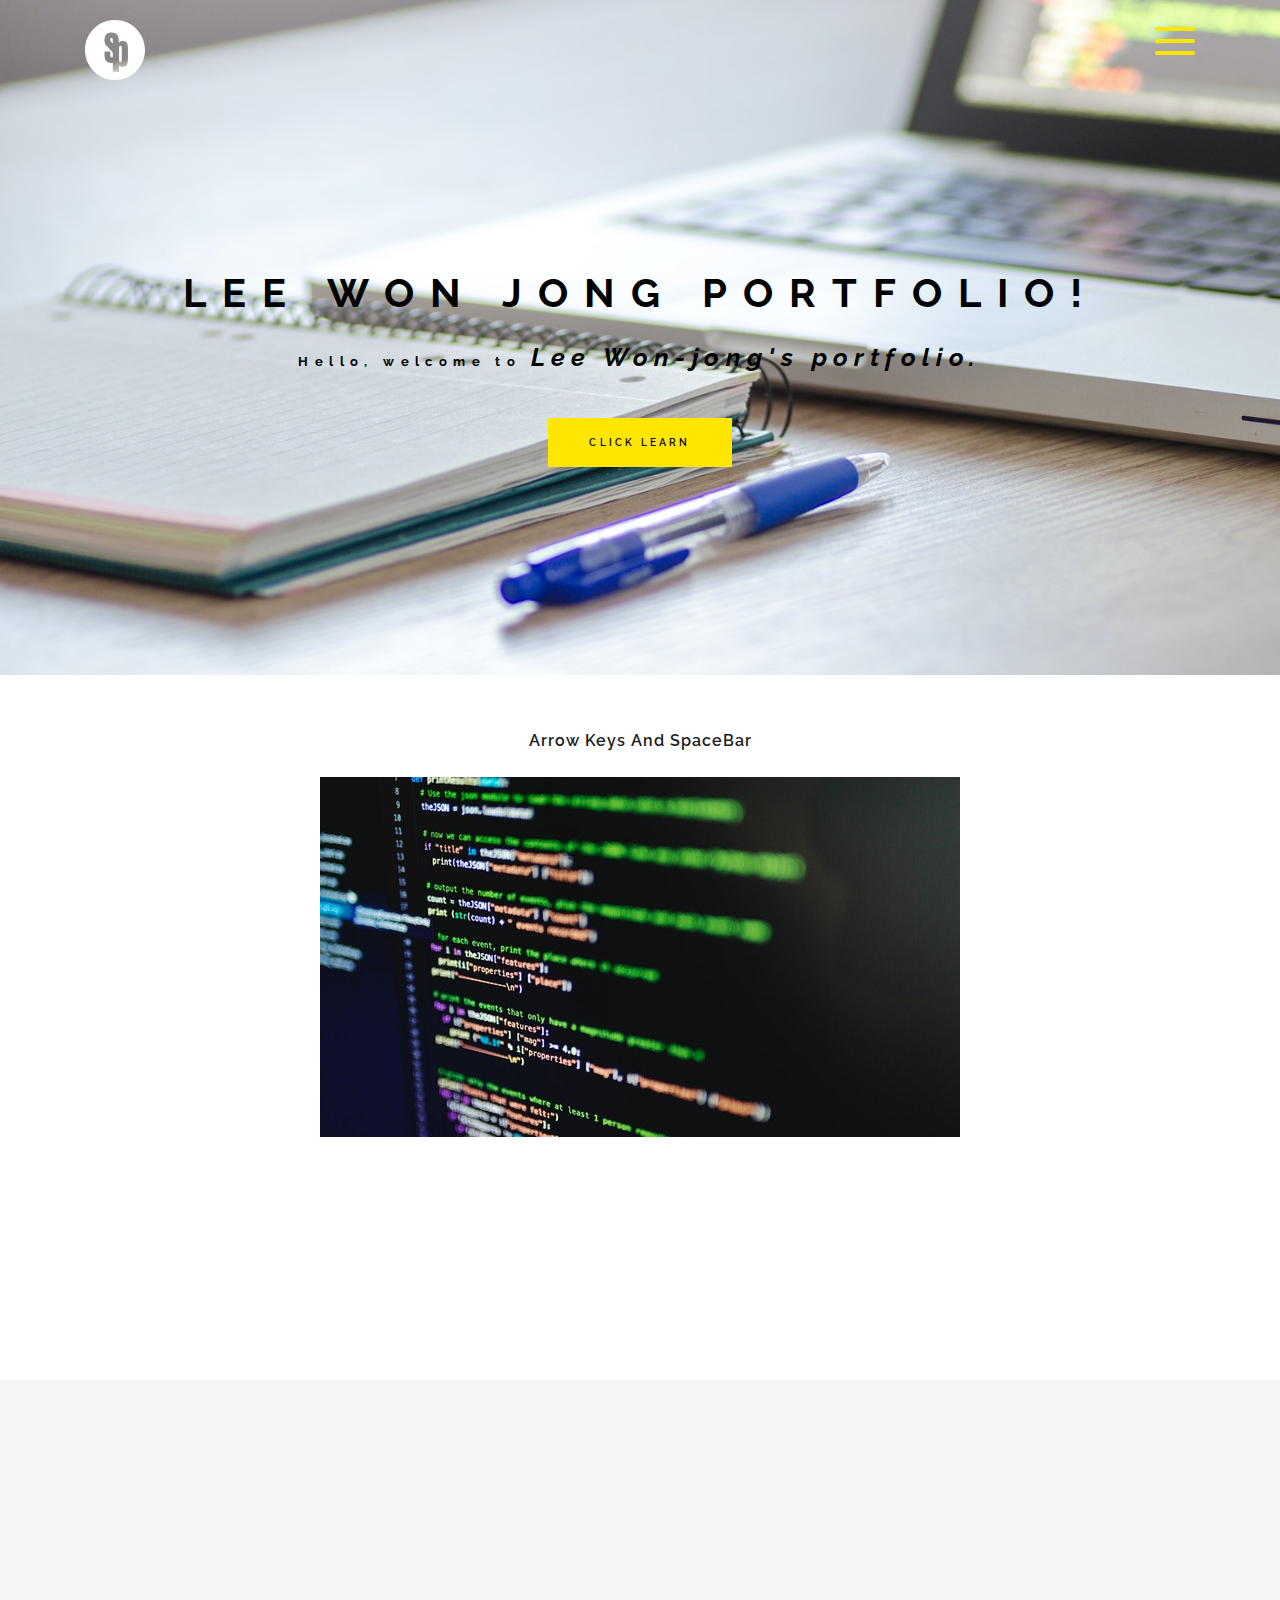
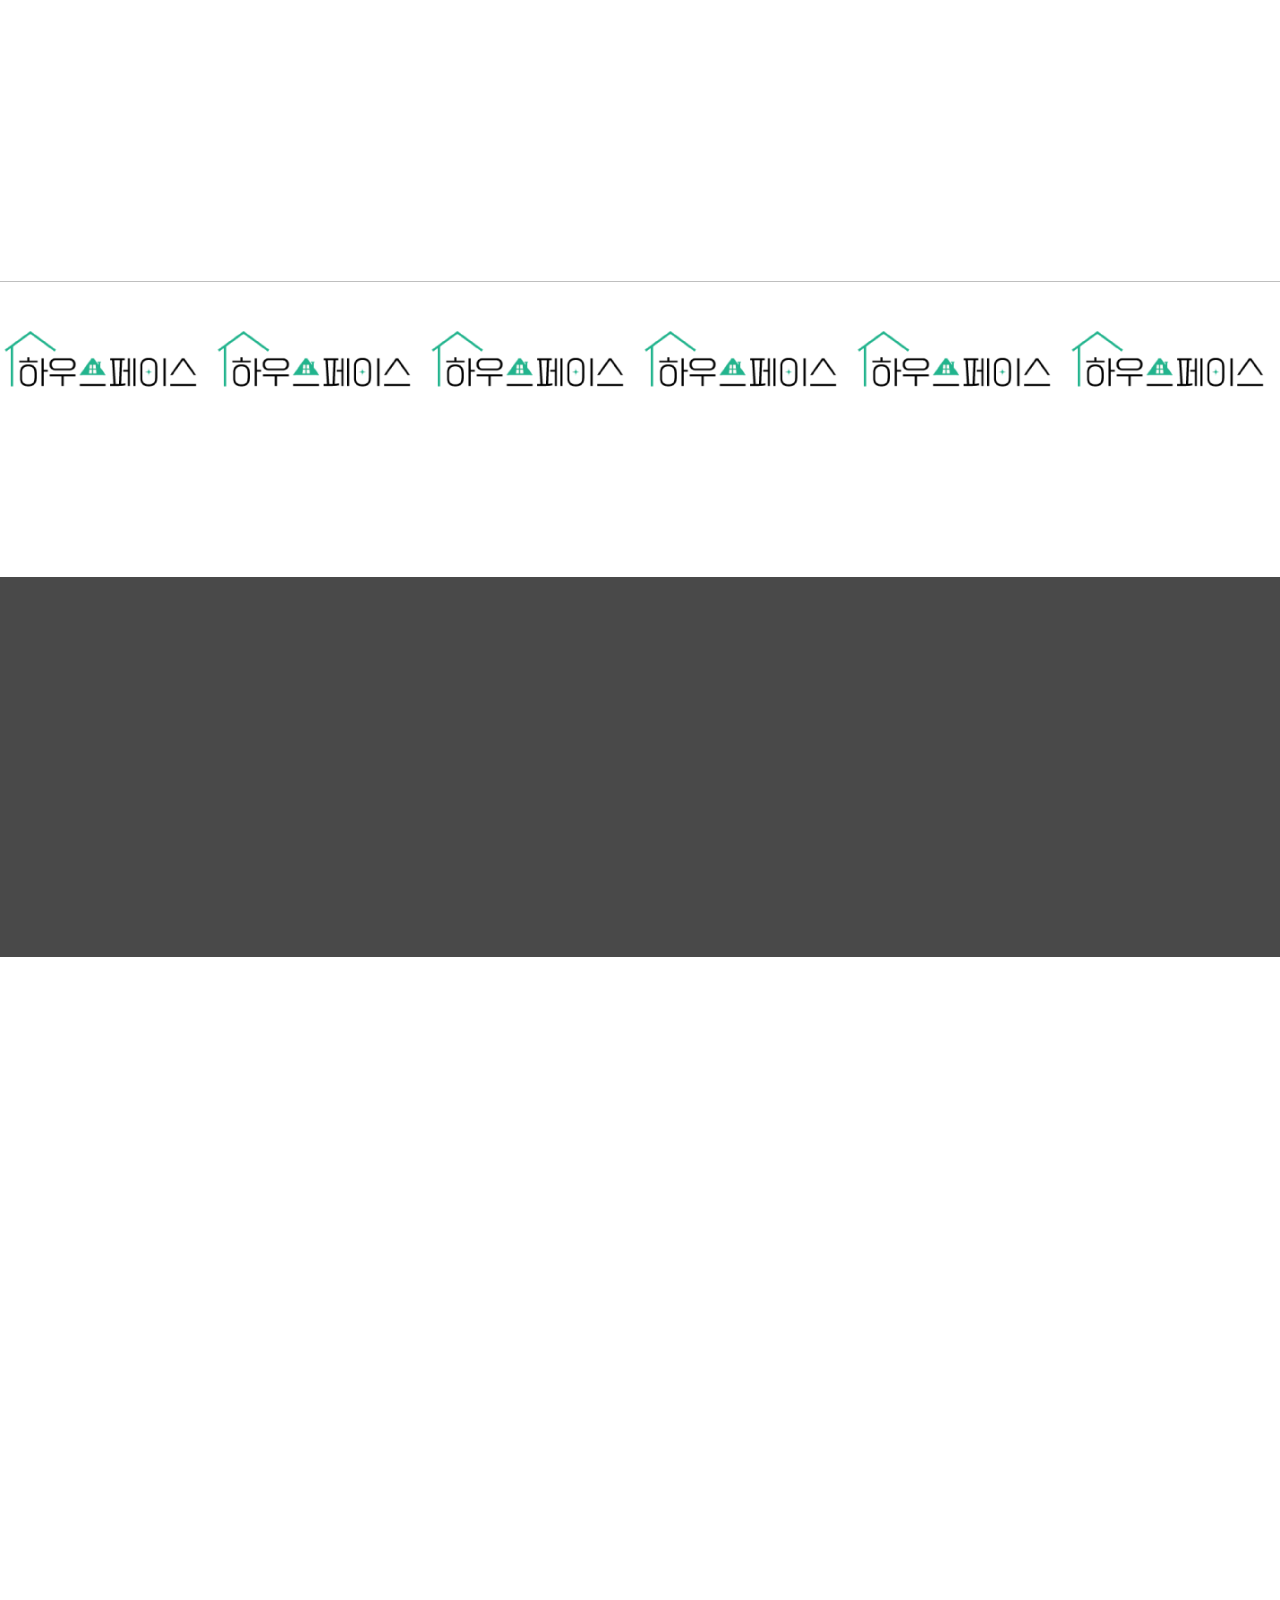
<file: index_02.html>
<!DOCTYPE html>
<html lang="en">
  <head>
    <!-- Metas -->
    <meta http-equiv="content-type" content="text/html; charset=utf-8" />
    <meta name="viewport" content="width=device-width, initial-scale=1.0" />
    <meta name="author" content="Graphberry" />
    <!-- Links -->
    <link rel="icon" type="image/png" href="images/0317.png" />
    <link
      href="https://fonts.googleapis.com/css?family=Raleway:400,500,600i&display=swap"
      rel="stylesheet"
    />
    <link href="css/bootstrap.min.css" rel="stylesheet" />
    <link href="css/animate.css" rel="stylesheet" />

    <link href="css/style.css" rel="stylesheet" />
    <!-- Document Title -->
    <title>Lee Won Jong Portfolio</title>
    <style>
      #header > .hero > h1,
      h3 {
        color: black;
        font-weight: bolder;
      }

      #header > .hero > h3 > em {
        font-size: 25px;
      }

      #header .logo img {
        height: 60px;
      }
    </style>
  </head>

  <body id="body">
    <!-- HEADER -->
    <header id="header" class="header">
      <div id="dim"></div>
      <nav>
        <div class="nav">
          <ul>
            <!-- Page Menu Navigation -->
            <li><a href="#header">Home</a></li>
            <li><a href="#services">Program</a></li>
            <li><a href="#portfolio">Portfolio</a></li>
            <li><a href="#about">About</a></li>
            <li><a href="#footer">Contact</a></li>
          </ul>
        </div>
        <div class="container">
          <div class="float-left logo">
            <!-- Page Logo -->
            <a href="#header"><img src="images/logo.svg" alt="logo" /></a>
          </div>
          <div class="nav-btn float-right">
            <span></span>
            <span></span>
            <span></span>
          </div>
        </div>
      </nav>
      <div class="hero wow zoomIn">
        <!-- Hero title -->
        <h1 style="font-size: 40px">LEE WON JONG PORTFOLIO!</h1>
        <!-- Hero Title Description -->
        <h3>Hello, welcome to <em>Lee Won-jong's portfolio.</em></h3>
        <div class="learn-more-btn wow zoomIn">
          <a href="#services">Click Learn</a>
        </div>
      </div>
    </header>
    <!-- INTRO -->
    <div class="intro">
      <div class="container">
        <h4>Arrow Keys And SpaceBar</h4>
        <a href="https://wjlee903.github.io/tetris/" target="_blank">
          <img
            class="wow zoomIn"
            src="images/backimage01.jpg"
            alt="programimage"
          />
        </a>
        <!-- Intro Text -->
        <p class="wow zoomIn delay-1s">
          <b>
            TIS정보기술교육센터 <em>2022.01.25. ~ 2022.07.12.</em><br />
            leewonjong903@gmail.com <br />
            010.2758.3982 <br />
            Lee.Won.Jong
          </b>
        </p>
      </div>
    </div>

    <!-- SERVICES ---------------------------------------------------------------------------------------------->
    <section id="services" class="services">
      <div class="container">
        <div class="title wow zoomIn">
          <img src="images/axes.svg" alt="axes" />
          <h2>Program</h2>
          <!-- Services Info -->
          <h5>
            대표 프로그램 1 - 학사관리 C(Create) R(Read) U(Update) D(Delete)
            <br />
            대표 프로그램 2 - TIS 홈페이지 데모 및 게시판 구현 <br />
            대표 프로그램 3 - Coupangeats 홈페이지 Demo 반응형 웹 <br />
            대표 프로그램 4 - Demo Site 생성 <br />
          </h5>
        </div>

        <!-- Item 1 ------------------------------------------------------------------------------------>
        <div class="row">
          <div class="col-12 col-lg-3">
            <div class="service-box wow zoomIn">
              <a
                href="https://www.youtube.com/embed/8xA9s0uzfmI"
                target="_blank"
              >
                <!-- <img id="haksa_img02" src="images/printer-icon.svg" alt="학사관리 유튜브"> -->
                <img src="images/haksaimage.png" alt="Haksaimage" />
              </a>
              <!-- Service Offer -->
              <h4>
                학사관리<a
                  href="https://www.youtube.com/embed/8xA9s0uzfmI"
                  target="_blank"
                  ><small>click</small></a
                >
              </h4>
              <!-- Service Offer Info -->
              <p>
                <strong>게시판구현</strong> <br />
                JAVA, Swing <br />
                JDBC, Oracle
              </p>
            </div>
          </div>
          <div class="col-12 col-lg-3">
            <div class="service-box wow zoomIn">
              <a
                href="http://silverstar.dothome.co.kr/company/#board"
                target="_blank"
              >
                <!-- <img src="images/roller-icon.svg" alt="게시판"></a> -->
                <img src="images/tisedu.png" alt="게시판"
              /></a>
              <!-- Service Offer -->
              <h4>
                TIS.EDU<a
                  href="http://silverstar.dothome.co.kr/company/#board"
                  target="_blank"
                  ><small>click</small></a
                >
              </h4>
              <!-- Service Offer Info -->
              <p>
                <strong>TIS.EDU 홈페이지 게시판 작성</strong> <br />
                Responsive Web, Bootstrap <br />
                Slide, KakaoMap 연결
              </p>
            </div>
          </div>
          <div class="col-12 col-lg-3">
            <div class="service-box wow zoomIn">
              <a href="https://wjlee903.github.io/coupangeats/" target="_blank">
                <img src="images/coupangeats.png" alt="Coupangeats Demo"
              /></a>
              <!-- Service Offer -->
              <h4>
                Coupangeats Demo<a
                  href="https://wjlee903.github.io/coupangeats/"
                  target="_blank"
                  ><small>click</small></a
                >
              </h4>
              <!-- Service Offer Info -->
              <p>
                <strong>Coupangeats Homepage Demo</strong> <br />
                Responsive Web, iframe <br />
                Slide, JQuery <br />
                Bootstrap
              </p>
            </div>
          </div>
          <div class="col-12 col-lg-3">
            <div class="service-box wow zoomIn">
              <a href="https://wjlee903.github.io/safelife/" target="_blank">
                <img src="images/safelife.png" alt="SafeLife"
              /></a>
              <!-- Service Offer -->
              <h4>
                Safe&Life Site<a
                  href="https://wjlee903.github.io/safelife/"
                  target="_blank"
                  ><small>Click</small></a
                >
              </h4>
              <!-- Service Offer Info -->
              <p>
                <strong>New Create Site Demo</strong> <br />
                html, css5 <br />
                KeyFrame, Background-video
              </p>
            </div>
          </div>
        </div>
        <!-- Item 1 ------------------------------------------------------------------------------------>

        <!-- Item 2 ------------------------------------------------------------------------------------>
        <div class="row">
          <div class="col-12 col-lg-3">
            <div class="service-box wow zoomIn">
              <a href="https://youtu.be/ehwWiAdyIPI#" target="_blank"
                ><img src="images/houspace_main.png" alt="스피링 부트"
              /></a>
              <!-- Service Offer -->
              <h4>
                Spring Boot<a
                  href="https://youtu.be/ehwWiAdyIPI#"
                  target="_blank"
                  ><small>click</small></a
                >
              </h4>
              <!-- Service Offer Info -->
              <p>
                <strong>게시판구현</strong> <br />
                Spring Boot, Thymeleaf <br />
                Security, MariaDB <br />
                Gradle, JPA
              </p>
            </div>
          </div>
          <div class="col-12 col-lg-3">
            <div class="service-box wow zoomIn">
              <a
                href="https://www.youtube.com/embed/rvpIxhEvv2Q"
                target="_blank"
                ><img src="images/jspboard.png" alt="jspboard"
              /></a>
              <!-- Service Offer -->
              <h4>
                JSP Board<a
                  href="https://www.youtube.com/embed/rvpIxhEvv2Q"
                  target="_blank"
                  ><small>click</small></a
                >
              </h4>
              <!-- Service Offer Info -->
              <p>
                <strong>게시판</strong> <br />
                MVC 패턴, Servlet <br />
                JSTL, cos, Oracle
              </p>
            </div>
          </div>
          <div class="col-12 col-lg-3">
            <div class="service-box wow zoomIn">
              <a
                href="https://www.youtube.com/embed/phoXbA7J-J4"
                target="_blank"
                ><img src="images/nodeboard.png" alt="nodeboard"
              /></a>
              <!-- Service Offer -->
              <h4>
                Node Board<a
                  href="https://www.youtube.com/embed/phoXbA7J-J4"
                  target="_blank"
                  ><small>click</small></a
                >
              </h4>
              <!-- Service Offer Info -->
              <p>
                <strong>게시판</strong> <br />
                MySQL, EJS <br />
                Non-Blocking, Express Module
              </p>
            </div>
          </div>
          <div class="col-12 col-lg-3">
            <div class="service-box wow zoomIn">
              <a
                href="https://www.youtube.com/embed/985krhIDknw"
                target="_blank"
                ><img src="images/nodechat.png" alt="nodechat"
              /></a>
              <!-- Service Offer -->
              <h4>
                Node Chatting<a
                  href="https://www.youtube.com/embed/985krhIDknw"
                  target="_blank"
                  ><small>click</small></a
                >
              </h4>
              <!-- Service Offer Info -->
              <p>
                <strong>Chatting Program</strong> <br />
                MySQL, EJS, Socket io <br />
                Non-Blocking, Express Module
              </p>
            </div>
          </div>
        </div>
        <!-- Item 2 ------------------------------------------------------------------------------------>

        <!-- 배운 프로그램 및 언어 --------------------------------------------------------------------->
        <div class="row">
          <div class="col-12 col-lg-3">
            <div class="services-progress wow zoomIn">
              <!-- Name of Skill -->
              <h6>JAVA</h6>
              <div class="progress">
                <!-- Change width in css for .progress-ps  -->
                <div class="progress-made progress-ps"></div>
              </div>
              <!-- Name of Skill -->
              <h6>ORACLE</h6>
              <div class="progress">
                <!-- Change width in css for .progress-ai  -->
                <div class="progress-made progress-ai"></div>
              </div>
              <!-- Name of Skill -->
              <h6>JavaScript</h6>
              <div class="progress">
                <!-- Change width in css for .progress-id  -->
                <div class="progress-made progress-id"></div>
              </div>
            </div>
          </div>
          <div class="col-12 col-lg-3">
            <div class="services-progress wow zoomIn">
              <!-- Name of Skill -->
              <h6>HTML5</h6>
              <div class="progress">
                <!-- Change width in css for .progress-ui  -->
                <div class="progress-made progress-ui"></div>
              </div>
              <!-- Name of Skill -->
              <h6>CSS3</h6>
              <div class="progress">
                <!-- Change width in css for .progress-ux  -->
                <div class="progress-made progress-ux"></div>
              </div>
              <!-- Name of Skill -->
              <h6>JQuery</h6>
              <div class="progress">
                <!-- Change width in css for .progress-responsive  -->
                <div class="progress-made progress-responsive"></div>
              </div>
            </div>
          </div>
          <div class="col-12 col-lg-3">
            <div class="services-progress wow zoomIn">
              <!-- Name of Skill -->
              <h6>Android</h6>
              <div class="progress">
                <!-- Change width in css for .progress-html -->
                <div class="progress-made progress-html"></div>
              </div>
              <!-- Name of Skill -->
              <h6>Kotlin</h6>
              <div class="progress">
                <!-- Change width in css for .progress-css  -->
                <div class="progress-made progress-css"></div>
              </div>
              <!-- Name of Skill -->
              <h6>Spring Boot</h6>
              <div class="progress">
                <!-- Change width in css for .progress-js  -->
                <div class="progress-made progress-js"></div>
              </div>
            </div>
          </div>
          <div class="col-12 col-lg-3">
            <div class="services-progress wow zoomIn">
              <!-- Name of Skill -->
              <h6>React.js</h6>
              <div class="progress">
                <!-- Change width in css for .progress-c  -->
                <div class="progress-made progress-c"></div>
              </div>
              <!-- Name of Skill -->
              <h6>Vue.js</h6>
              <div class="progress">
                <!-- Change width in css for .progress-java  -->
                <div class="progress-made progress-java"></div>
              </div>
              <!-- Name of Skill -->
              <h6>Bootstrap</h6>
              <div class="progress">
                <!-- Change width in css for .progress-swift  -->
                <div class="progress-made progress-swift"></div>
              </div>
            </div>
          </div>
        </div>
      </div>
      <!-- 배운 프로그램 및 언어 --------------------------------------------------------------------->

      <!-- 카운터로 표현 --------------------------------------------------------------->
      <div class="container-fluid stats">
        <div class="container">
          <div class="row">
            <div class="col-12 col-lg-3">
              <div class="stats-box wow zoomIn">
                <!-- change data-count for number -->
                <p class="counter-value" data-count="1">0</p>
                <!-- Name of projects -->
                <p>Project 참여</p>
              </div>
            </div>
            <div class="col-12 col-lg-3">
              <div class="stats-box wow zoomIn">
                <!-- change data-count for number -->
                <p class="counter-value" data-count="5">0</p>
                <!-- Name of projects -->
                <p>Front End</p>
              </div>
            </div>
            <div class="col-12 col-lg-3">
              <div class="stats-box wow zoomIn">
                <!-- change data-count for number -->
                <p class="counter-value" data-count="1">0</p>
                <!-- Name of projects -->
                <p>Back End</p>
              </div>
            </div>
            <div class="col-12 col-lg-3">
              <div class="stats-box wow zoomIn">
                <!-- change data-count for number -->
                <p class="counter-value" data-count="3">0</p>
                <!-- Name of projects -->
                <p>Data Base</p>
              </div>
            </div>
          </div>
        </div>
      </div>
      <!-- 카운터로 표현 --------------------------------------------------------------->
    </section>
    <!-- SERVICES ---------------------------------------------------------------------------------------------->

    <!-- PORTFOLIO ---------------------------------------------------------------------------------------------->
    <section id="portfolio" class="portfolio">
      <div class="container">
        <div class="title wow zoomIn">
          <img src="images/axes.svg" alt="" />
          <h2>팀 프로젝트</h2>
          <!-- Portfolio Info -->
          <h5>
            Spring Boot, Spring Security, Gradle, JPA, Thymeleaf, Maria DB,
            <br />
            JAVA, JavaScript, Ajax, JQuery, Bootstrap, Lombok
          </h5>
        </div>
      </div>
      <div class="container">
        <div id="filter" class="wow zoomIn">
          <!-- Portfolio Menu -->
          <a href="#">전체</a>
          <a href="#" rel="Graphic">분석/기획</a>
          <img class="portfolio-logo" src="images/dribble.svg" alt="logo" />
          <a href="#" rel="Web">설계</a>
          <a href="#" rel="Development">구현</a>
        </div>
      </div>
      <div class="cont">
        <div class="imgs">
          <div class="yellow-box"></div>
          <div class="work-info">
            <!-- Image Name -->
            <a
              href="https://crocus-saturn-aa8.notion.site/01-67740c5b948446a39a41ae9c8a8f8a10"
              target="_blank"
            >
              <p>프로젝트 기획서<small>click</small></p>
            </a>

            <!-- Image Description -->
            <p>프로젝트 기간, 프로젝트 목적, 프로젝트 설명, 개발환경</p>
          </div>
          <!-- Portfolio Image Change Class name for Filter -->
          <img src="images/houspace_title.png" class="Graphic" />
        </div>
      </div>
      <div class="cont">
        <div class="imgs">
          <div class="yellow-box"></div>
          <div class="work-info">
            <!-- Image Name -->
            <a
              href="https://crocus-saturn-aa8.notion.site/03-UI-8e66e340394b4d788ab46a4187e6e867"
              target="_blank"
            >
              <p>UI설계서<small>click</small></p>
            </a>
            <!-- Image Description -->
            <p>스토리보드, 화면 전환, 페이지 갯수, 필요한 정보</p>
          </div>
          <!-- Portfolio Image Change Class name for Filter -->
          <img src="images/houspace_title.png" class="Web" />
        </div>
      </div>
      <div class="cont">
        <div class="imgs">
          <div class="yellow-box"></div>
          <div class="work-info">
            <!-- Image Name -->
            <a
              href="https://crocus-saturn-aa8.notion.site/ERD-952c29eacc184810836ab29a983fd37f"
              target="_blank"
            >
              <p>ERD 설계<small>click</small></p>
            </a>
            <!-- Image Description -->
            <p>ERMaster, Table 설계, 인덱스설계, 기본키, 참조키 키</p>
          </div>
          <!-- Portfolio Image Change Class name for Filter -->
          <img src="images/houspace_title.png" class="Web" />
        </div>
      </div>
      <div class="cont">
        <div class="imgs">
          <div class="yellow-box"></div>
          <div class="work-info">
            <!-- Image Name -->
            <p>Front End</p>
            <!-- Image Description -->
            <p>
              Thymeleaf, JavaScript, JQuery, css, Bootstrap, Ajax, 지도 API,
              주소 API
            </p>
          </div>
          <!-- Portfolio Image Change Class name for Filter -->
          <img src="images/houspace_title.png" class="Development" />
        </div>
      </div>
      <div class="cont">
        <div class="imgs">
          <div class="yellow-box"></div>
          <div class="work-info">
            <!-- Image Name -->
            <p>Back End</p>
            <!-- Image Description -->
            <p>
              Spring Security, JAVA, Gradle, JPA, MVC Pattern, JPQL, Maria DB
            </p>
          </div>
          <!-- Portfolio Image Change Class name for Filter -->
          <img src="images/houspace_title.png" class="Development" />
        </div>
      </div>
      <div class="cont">
        <div class="imgs">
          <div class="yellow-box"></div>
          <div class="work-info">
            <!-- Image Name -->
            <p>Test</p>
            <!-- Image Description -->
            <p>단위테스트, 통합테스트</p>
          </div>
          <!-- Portfolio Image Change Class name for Filter -->
          <img src="images/houspace_title.png" class="Development" />
        </div>
      </div>
      <div class="clearfix"></div>
      <div class="container">
        <div class="portfolio-btn wow zoomIn">
          <a href="#contact">↓↓↓바로 영상으로 보고 싶으신가요?↓↓↓</a>
        </div>
      </div>
    </section>
    <!-- PORTFOLIO ---------------------------------------------------------------------------------------------->

    <!-- VIDEO ---------------------------------------------------------------------------------------------->
    <section class="video">
      <div class="video-overlay"></div>
      <div class="container">
        <div class="video-btn wow zoomIn">
          <a href="https://youtu.be/ehwWiAdyIPI#" target="_blank"
            >프로젝트 영상 시청</a
          >
        </div>
      </div>
    </section>
    <!-- VIDEO ---------------------------------------------------------------------------------------------->

    <!-- OUR TEAM ----------------------------------------------------------------------------->
    <section id="about" class="team">
      <div class="container">
        <div class="title wow zoomIn">
          <img src="images/axes.svg" alt="" />
          <h2>팀 프로젝트 Member</h2>
          <!-- Portfolio Info -->
          <h5>
            Team - Houspace <br />
            PM - 오채영, PL - 이원종 <br />
            FE - 윤수민, 이용훈 <br />
            BE - 김미혜, 박유림
          </h5>
        </div>
        <div class="row" style="height: 250px">
          <div class="col-12 col-lg-2">
            <div class="team-box wow zoomIn">
              <div class="team-image">
                <!-- Team Member Images -->
                <img src="images/houspace.png" alt="" />
                <div class="team-name">
                  <!-- Team Name -->
                </div>
              </div>
              <div class="team-info">
                <!-- Team member Info -->
                <p style="font-weight: 600; font-size: 1rem; color: #181818">
                  오채영
                </p>
                <p>
                  PM <br />
                  Spring Secutiry <br />
                  Oauth2 구글로그인
                </p>
              </div>
            </div>
          </div>
          <div class="col-12 col-lg-2">
            <div class="team-box wow zoomIn">
              <div class="team-image">
                <!-- Team Member Images -->
                <img src="images/houspace.png" alt="" />
                <div class="team-name">
                  <!-- Team Name -->
                </div>
              </div>
              <div class="team-info">
                <!-- Team member Info -->
                <p style="font-weight: 600; font-size: 1rem; color: #181818">
                  이원종
                </p>
                <p>
                  PL <br />
                  Kakao 지도 api 연동 <br />
                  Controller, Service, Repository
                </p>
              </div>
            </div>
          </div>
          <div class="col-12 col-lg-2">
            <div class="team-box wow zoomIn">
              <div class="team-image">
                <!-- Team Member Images -->
                <img src="images/houspace.png" alt="" />
                <div class="team-name">
                  <!-- Team Name -->
                </div>
              </div>
              <div class="team-info">
                <!-- Team member Info -->
                <p style="font-weight: 600; font-size: 1rem; color: #181818">
                  윤수민
                </p>
                <p>
                  Front End <br />
                  UI 설계 <br />
                  View CSS
                </p>
              </div>
            </div>
          </div>
          <div class="col-12 col-lg-2">
            <div class="team-box wow zoomIn">
              <div class="team-image">
                <!-- Team Member Images -->
                <img src="images/houspace.png" alt="" />
                <div class="team-name">
                  <!-- Team Name -->
                </div>
              </div>
              <div class="team-info">
                <!-- Team member Info -->
                <p style="font-weight: 600; font-size: 1rem; color: #181818">
                  이용훈
                </p>
                <p>
                  Front End <br />
                  JavaScript <br />
                  FAQ(문의) 게시판 구현
                </p>
              </div>
            </div>
          </div>
          <div class="col-12 col-lg-2">
            <div class="team-box wow zoomIn">
              <div class="team-image">
                <!-- Team Member Images -->
                <img src="images/houspace.png" alt="" />
                <div class="team-name">
                  <!-- Team Name -->
                </div>
              </div>
              <div class="team-info">
                <!-- Team member Info -->
                <p style="font-weight: 600; font-size: 1rem; color: #181818">
                  김미혜
                </p>
                <p>
                  Back End <br />
                  Review 게시판 구현, Ajax <br />
                  Star rating plugin
                </p>
              </div>
            </div>
          </div>
          <div class="col-12 col-lg-2">
            <div class="team-box wow zoomIn">
              <div class="team-image">
                <!-- Team Member Images -->
                <img src="images/houspace.png" alt="" />
                <div class="team-name">
                  <!-- Team Name -->
                </div>
              </div>
              <div class="team-info">
                <!-- Team member Info -->
                <p style="font-weight: 600; font-size: 1rem; color: #181818">
                  박유림
                </p>
                <p>
                  Back End <br />
                  Report(신고) 게시판 구현 <br />
                </p>
              </div>
            </div>
          </div>
        </div>
        <!-- OUR TEAM ----------------------------------------------------------------------------->
        <div class="row">
          <div class="col-12 col-lg-6">
            <div class="office-info-box wow zoomIn">
              <!-- Team office Info -->
              <p>Project를 처음 경험하며 느낀점</p>
            </div>
            <div class="quote wow zoomIn">
              <!-- quote -->
              <p>Project를 처음 경험하며 느낀점</p>
              <!-- quote owner -->
              <p>Houspace</p>
            </div>
          </div>
          <div class="col-12 col-lg-6">
            <div class="quote quote-right wow zoomIn">
              <!-- quote -->
              <p>Project를 처음 경험하며 느낀점</p>
              <!-- quote owner -->
              <p>Houspace</p>
            </div>
            <div class="office-info-img wow zoomIn">
              <!-- office Image -->
              <img class="img-fluid" src="images/office.png" alt="" />
            </div>
          </div>
        </div>
      </div>
      <div class="quote-bg-rect"></div>
    </section>
    <!-- OUR TEAM ----------------------------------------------------------------------------->

    <!-- FOOTER ----------------------------------------------------------------------------->
    <footer id="footer">
      <div class="container">
        <div class="row">
          <div class="col-12 col-lg-4 wow zoomIn">
            <div class="footer-info">
              <a href="#"><img src="images/logo.svg" alt="" /></a>
              <p>
                Lee.Won.Jong <br />
                010.2758.3982. <br />
                leewonjong903@gmail.com
              </p>
              <p>
                Github
                <a href="https://github.com/wjlee903">github.com/wjlee903</a>
              </p>
              <p>© 2022 - TIS.Edu</p>
            </div>
          </div>
          <div class="col-12 col-lg-2 wow zoomIn">
            <ul class="footer-links">
              <li>
                <p>Links</p>
              </li>
              <li><a href="#header">Home</a></li>
              <li><a href="#services">Our Services</a></li>
              <li><a href="#portfolio">Portfolio</a></li>
              <li><a href="#">Testimonials</a></li>
              <li><a href="#">Support</a></li>
              <li><a href="#">Terms and Conditions</a></li>
            </ul>
          </div>
          <div class="col-12 col-lg-2 wow zoomIn">
            <ul class="footer-links">
              <li>
                <p>About Us</p>
              </li>
              <li><a href="#">Sign In</a></li>
              <li><a href="#">Register</a></li>
              <li><a href="#">About Us</a></li>
              <li>
                <a
                  href="https://crocus-saturn-aa8.notion.site/TIS-a989fa4d6379466589b2566b97fa27eb"
                  >Notion</a
                >
              </li>
              <li><a href="#">Contact Us</a></li>
            </ul>
          </div>
          <div class="col-12 col-lg-4 wow zoomIn">
            <div class="footer-contact">
              <p>Contact Us</p>
              <p>
                Lee.Won.Jong. <br />
                010.2758.3982 <br />
                leewonjong903@gmail.com
              </p>
              <div class="footer-btn">
                <a href="#contact">Contact Us</a>
              </div>
              <div class="social">
                <ul>
                  <li>
                    <a href="#"><img src="images/facebook.svg" alt="" /></a>
                  </li>
                  <li>
                    <a href="#"><img src="images/twitter.svg" alt="" /></a>
                  </li>
                  <li>
                    <a href="#"><img src="images/google.svg" alt="" /></a>
                  </li>
                  <li>
                    <a href="#"><img src="images/dribble.svg" alt="" /></a>
                  </li>
                </ul>
              </div>
            </div>
          </div>
        </div>
      </div>
    </footer>
    <!-- FOOTER ----------------------------------------------------------------------------->

    <!-- Scripts -->
    <script src="js/jquery.min.js"></script>
    <script src="js/popper.js"></script>
    <script src="js/bootstrap.min.js"></script>
    <script src="js/wow.min.js"></script>
    <script src="js/jquery.waypoints.min.js"></script>
    <script src="js/main.js"></script>
    <!-- Scripts Ends -->
  </body>
</html>
</file>
<file: css/style.css>
/*-----------------------------------------------------------
    Theme Name: Sparkle 
    Description: Multipurpose  HTML Template
    Author: Grapphberry
    Author URI: https://www.graphberry.com/
    Version: 1.0
-------------------------------------------------------------*/


/*-----------------------------------------------------------
    1  General Styles - 26
    2  Typography - 124
    3  Buttons & Links - 210
    4  Header - 302
    5  Intro - 385
    6  Services - 398  
    7  Portfolio - 504
    8  Video - 584
    9  Team - 607
    10 Footer - 691
    11 Responsive - 752
-------------------------------------------------------------*/


/*-----------------------------------------------------------
    1. General Styles 
-------------------------------------------------------------*/
* {
  margin: 0;
  padding: 0;
}
html {
  -webkit-box-sizing: border-box;
  -moz-box-sizing: border-box;
  box-sizing: border-box;
  height: 100%;
  scroll-behavior: smooth;
  }
*, *:before, *:after {
  -webkit-box-sizing: inherit;
  -moz-box-sizing: inherit;
  box-sizing: inherit;
}
a {
  font-weight: 500;
  color: #000;
  text-decoration: none;
  letter-spacing: 1px;
  position: relative;
}
body {
  -webkit-font-smoothing: antialiased;
  -moz-osx-font-smoothing: grayscale;
  text-rendering: optimizeLegibility;
  text-shadow: rgba(0,0,0,.01) 0 0 1px;
  width: 100%;
  height: 100%;
}
a:focus,
a:hover {
  color: rgba(44, 44, 44, 0.8);
  text-decoration: none;
}
img {
  max-width: 100%;
  height: auto;
}
h1,
.h1,
h2,
.h2,
h3,
.h3,
h4,
.h4,
h5,
.h5,
h6,
.h6 {
  color: #000;
  font-weight: 700;
  margin-top: 0;
  margin-bottom: 15px;
  letter-spacing: 1px;
}
::selection {
  background: #000;
  color: #fff;
  text-shadow: none;
}
::-moz-selection {
  background: #000;
  color: #fff;
  text-shadow: none;
}
::-webkit-selection {
  background: #000;
  color: #fff;
  text-shadow: none;
}
:active,
:focus {
  outline: none !important;
}
.text-left {
  text-align: left !important;
}
.text-right {
  text-align: right !important;
}
.text-center {
  text-align: center !important;
}
.uppercase {
  text-transform: uppercase;
}
.white-text {
  color: #FFF;
}
.light-bg {
  background-color: #fff;
}
/*-----------------------------------------------------------
    2. Typography 
------------------------------------------------------------*/
body {
  color: #555;
  font-family: 'Raleway', sans-serif;
  font-size: 14px;
  font-weight: 400;
  overflow-x: hidden;
  transition: opacity 1s;
}
ul li {
  list-style: none;
}
h1,
.h1 {
  font-size: 1.3rem;
  color: #fbfbfb;
  letter-spacing: 1rem;
  margin-bottom: 30px;
  line-height: 2.5rem;
  padding: 0px 20px;
}

h2,
.h2 {
  font-size: 1.3rem;
  color: #1B1B1B;
  letter-spacing: 1rem;
  margin: 20px 0px;
  line-height: 2.5rem;
  padding: 0px 20px;
}

h3,
.h3 {
  font-size: 0.8rem;
  color: #fbfbfb;
  letter-spacing: 0.4rem;
  font-weight: 400;
  margin-bottom: 55px;
  padding: 0px 20px;
  line-height: 1.8rem;
}

h4,
.h4 {
  margin-top: 70px;
  font-size: 1rem;
  line-height: 2rem;
  color: #1B1B1B;
  font-weight: 600;
  margin: 20px 0px;
}

h5,
.h5 {
  margin-top: 70px;
  font-size: 1rem;
  line-height: 2rem;
  color: #707070;
  font-weight: 400;
  margin: 0px;
  padding: 0px 100px;
}

h6,
.h6 {
  font-size: 0.8rem;
  margin-bottom: 5px;
}

p {
  font-size: 16px;
  line-height: 1.8;
  color: #1B1B1B;
  margin-bottom: 15px;
  letter-spacing: 0.025em;
}
li {
  font-size: 15px;
  font-weight: 400;
  color: #1B1B1B;
  margin-bottom: 10px;
  letter-spacing: 0.025em;
}
/*-----------------------------------------------------------
    3. Buttons & Links
-------------------------------------------------------------*/
.nav-btn {
  width: 40px;
  height: 30px;
  cursor: pointer;
  z-index: 9999;
  margin-top: 27px;
}
.nav-btn:hover span:nth-child(2) {
  width: 50%;
}
.open-btn {
  position: absolute;
  right: 300px;
  margin-top: 27px;
}
.nav-btn span {
  width: 40px;
  height: 4px;
  background-color: #FFE600;
  display: block;
  border-radius: 2px;
  -webkit-transition: all 0.125s ease-in-out;
  -moz-transition: all 0.125s ease-in-out;
  transition: all 0.125s ease-in-out;
}
.nav-btn span:nth-child(2) {
  margin: 8px 0px;
}
.active span:nth-child(1) {
  transform:rotate(45deg);
 -ms-transform:rotate(45deg); /* IE 9 */
 -webkit-transform:rotate(45deg); /* Opera, Chrome, and Safari */
  margin-top: 15px;
}
.active span:nth-child(2) {
  opacity: 0;
}
.active span:nth-child(3) {
  transform:rotate(-45deg);
 -ms-transform:rotate(-45deg); /* IE 9 */
 -webkit-transform:rotate(-45deg); /* Opera, Chrome, and Safari */
 margin-top: -24px;
}
.learn-more-btn a {
  background-color: #FFE600;
  padding: 18px 40px;
  text-transform: uppercase;
  font-size: 0.6rem;
  font-weight: 600;
  letter-spacing: 0.2rem;
  border: 1px solid #FFE600;
}
.learn-more-btn a:hover {
  background-color: transparent;
  border: 1px solid #FFE600;
  color: #fbfbfb;
}
.portfolio-btn {
  text-align: center;
  margin-top: 70px;
}
.portfolio-btn a {
  padding: 20px 40px;
  background-color: #FFE600;
  font-size: 0.7rem;
  font-weight: 600;
  border: 1px solid #FFE600;
}
.portfolio-btn a:hover {
  border: 1px solid #FFE600;
  background-color: transparent;
  -webkit-transition: all 0.125s ease-in-out;
  -moz-transition: all 0.125s ease-in-out;
  transition: all 0.125s ease-in-out;
  color: #1B1B1B;
}
.video-btn {
  text-align: center;
}
.video-btn a {
  color: #FFE600;
  border: 1px solid #FFE600;
  padding: 30px 60px;
  font-weight: 600;
}
.video-btn a:hover {
  background-color: #FFE600;
  color: #1B1B1B;
}
/*-----------------------------------------------------------
    4. Header
-------------------------------------------------------------*/
header {
  background-image: url("../images/headerback001.jpg");
  width: 100vw;
  height: 75vh;
  background-size: cover;
  display: flex;
  justify-content: center;
  align-items: center;
  text-align: center;
}
.dim {
  width: 100vw;
  height: 100vh;
  background: #1B1B1B;
  opacity: 0.5;
  position: absolute;
  top: 0;
  left: 0;
  z-index: -9;
  -webkit-transition: all 0.4s ease-in-out;
  -moz-transition: all 0.4s ease-in-out;
  transition: all 0.4s ease-in-out;
}
nav {
  width: 100%;
  height: 85px;
  position: fixed;
  top: 0;
  left: 0;
  z-index: 999;
}
.darker-nav {
  background-color: #1B1B1B;
}
.hero-img {
  position: absolute;
  z-index: -9999;
}
.nav {
  width: 400px;
  height: 100vh;
  background-color: #1B1B1B;
  position: absolute;
  color:#fff;
  top: 0;
  right: 0;
  margin-right: -420px;
  -webkit-transition: all 0.4s ease-in-out;
  -moz-transition: all 0.4s ease-in-out;
  transition: all 0.4s ease-in-out;
  z-index: 999;
  -webkit-box-shadow: -8px 0px 10px 0px rgba(17,18,20,0.3);
  -moz-box-shadow: -8px 0px 10px 0px rgba(17,18,20,0.3);
  box-shadow: -8px 0px 10px 0px rgba(17,18,20,0.3);
  text-align: center;
  display: flex;
  align-items: center; /** Y-axis align **/
  justify-content: center; /** X-axis align **/
}
.nav ul li {
  padding: 30px 0px;
}
.nav ul li a {
  color: #fbfbfb;
  font-size: 1.2rem;
  padding: 30px 0px;
}
.nav ul li a:hover {
  color: #FFE600;
}
.open {
  right: 420px;
}
.logo {
  margin: 20px 0px;
  cursor: pointer;
}
.hero {
  margin-top: 50px;
}
/*-----------------------------------------------------------
    5. Intro
-------------------------------------------------------------*/
.intro {
  text-align: center;
  padding: 30px 0px;
}
.intro p {
  margin-top: 70px;
  font-size: 1rem;
  line-height: 2rem;
  padding: 0px 200px;
}
/*-----------------------------------------------------------
    6. Services
-------------------------------------------------------------*/
.services {
  width: 100vw;
  background-color: #F5F5F5;
  padding: 80px 0px 0px 0px;
}
.title {
  text-align: center;
  margin-bottom: 100px;
}
.service-box {
  text-align: center;
  background-color: #fff;
  padding: 50px 10px 20px 10px;
  -webkit-box-shadow: 0px 0px 15px 0px rgba(27,27,27,0.1);
  -moz-box-shadow: 0px 0px 15px 0px rgba(27,27,27,0.1);
  box-shadow: 0px 0px 15px 0px rgba(27,27,27,0.1);
  height: 350px;
  margin-bottom: 30px;
}
.service-box p {
  font-size: 0.8rem;
  line-height: 1.7rem;
}
.services-progress {
  background-color: #fff;
  padding: 20px 10px 10px 10px;
  -webkit-box-shadow: 0px 0px 15px 0px rgba(27,27,27,0.1);
  -moz-box-shadow: 0px 0px 15px 0px rgba(27,27,27,0.1);
  box-shadow: 0px 0px 15px 0px rgba(27,27,27,0.1);
  margin-bottom: 30px;
}
.progress {
  width: 100%;
  height: 6px;
  position: relative;
  background-color: #F5F5F5;
  margin: 10px 0px;
}
.progress-made {
  background-color: #FFE600;
  height: 6px;
}
.progress-ps {
  width: 85%
}
.progress-ai {
  width: 98%
}
.progress-id {
  width: 70%;
}
.progress-ui {
  width: 95%
}
.progress-ux {
  width: 75%
}
.progress-responsive {
  width: 90%;
}
.progress-html {
  width: 98%
}
.progress-css {
  width: 95%
}
.progress-js {
  width: 70%;
}
.progress-c {
  width: 60%
}
.progress-java {
  width: 80%
}
.progress-swift {
  width: 70%;
}
.stats {
  width: 100%;
  background-color: #1B1B1B;
  padding: 80px 0px;
}
.stats-box {
  text-align: center;
  background-color: #fbfbfb;
  padding: 10px 0px;
}
.stats-box p {
  color: #1B1B1B;
  font-weight: 600;
}
.stats-box p:nth-child(1) {
  font-size: 1.2rem;
  margin: 0px;
  padding: 0px;
}
.stats-box p:nth-child(2) {
  font-size: 0.9rem;
  margin: 0px;
  padding: 0px;
  opacity: 0.6;
}
/*-----------------------------------------------------------
    7. Portfolio
-------------------------------------------------------------*/
.portfolio {
  width: 100vw;
  padding: 80px 0px 50px 0px;
}
#filter {
  text-align: center;
}
#filter img {
  margin: 40px;
}
#filter a {
  margin: 0px 30px;
}
#filter a:hover {
  border-bottom: 3px solid #FFE600;
}
div.imgs img{
  width:100%;
  height:auto;
  display: block; /*removes white space below image*/
}
div.cont{
  float:left;
  width: 16.66666%;
}
.clearfix:after {
    content: "";
    display: table;
    clear: both;
}
.imgs {
  position: relative;
}
.work-info {
  position: absolute;
  width: 94%;
  height: 60%;
  background-color: white;
  left: 3%;
  top: 20%;
  text-align: center;
  padding: 25px;
  opacity: 0;
  -webkit-transition: all 0.3s ease-in-out;
  -moz-transition: all 0.3s ease-in-out;
  transition: all 0.3s ease-in-out;
}
.yellow-box {
  position: absolute;
  width: 70%;
  height: 80%;
  background-color: #FFE600;
  left: 15%;
  top: 10%;
  opacity: 0;
  -webkit-transition: all 0.3s ease-in-out;
  -moz-transition: all 0.3s ease-in-out;
  transition: all 0.3s ease-in-out;
}
.work-info  {
  color: #1B1B1B!important;
}
.work-info p:nth-child(1) {
  font-size: 0.8rem;
  font-weight: 600;
  text-transform: uppercase;
  letter-spacing: 0.2rem;
}
.work-info p:nth-child(2) {
  font-size: 0.8rem;
}
.imgs:hover > .work-info {
  opacity: 1;
}
.imgs:hover > .yellow-box {
  opacity: 0.8;
}
/*-----------------------------------------------------------
    8. Video
-------------------------------------------------------------*/
.video {
  width: 100vw;
  height: 380px;
  background-image: url("../images/video.jpg");
  background-attachment: fixed;
  background-position: center;
  background-repeat: no-repeat;
  background-size: cover;
  position: relative;
  padding: 180px 0px;
}
.video-overlay {
  position: absolute;
  top: 0;
  left: 0;
  width: 100%;
  height: 100%;
  background-color: #1B1B1B;
  opacity: 0.8;
}
/*-----------------------------------------------------------
    9. Team
-------------------------------------------------------------*/
.team {
  width: 100vw;
  padding: 80px 0px 0px 0px;
  position: relative;
}
.team-box {
  text-align: center;
  background-color: #fff;
  -webkit-box-shadow: 0px 0px 15px 0px rgba(27,27,27,0.1);
  -moz-box-shadow: 0px 0px 15px 0px rgba(27,27,27,0.1);
  box-shadow: 0px 0px 15px 0px rgba(27,27,27,0.1);
  height: 500px;
  max-width: 270px;
}
.team-image {
  position: relative;
}
.team-name {
  background-color: #FFE600;
  width: 100%;
  position: absolute;
  left: 0;
  bottom: 0;
  height: 60px;
  padding: 17px 0px;
  opacity: 0.8;
}
.team-name p {
  font-size: 1rem;
  color: #1B1B1B;
  font-weight: 600;
}
.team-info p {
  font-size: 0.8rem;
  color: #707070;
  font-weight: 400;
  padding: 20px 10px 0px 10px;
  background-image: url("/images/axes-light.svg");
  background-repeat: no-repeat;
  background-position-x: 50%;
  background-position-y: 90%;
  background-size: 150px;
}
.team-info img {
  opacity: 0.3;
}
.office-info-box {
  background-color: #1B1B1B;
  margin: 80px 0px;
  padding: 50px;
}
.office-info-box p {
  font-size: 0.8rem;
  color: #BABABA;
}
.quote {
  text-align: center;
}
.quote p {
  font-size: 0.8rem;
  color: #1B1B1B;
  padding: 0px 50px;
}
.quote p:nth-child(2) {
  float: left;
  font-style: italic;
}
.quote-right {
  margin: 150px 0px 100px 0px;
}
.quote-bg-rect {
  width: 100%;
  height: 210px;
  background-color: #FFE600; 
  position: absolute;
  bottom: 180px;
  z-index: -999;
}
.quote-right p:nth-child(2) {
  float: right;
}
/*-----------------------------------------------------------
    10. Footer
-------------------------------------------------------------*/
footer {
  background-color: #1B1B1B;
  width: 100%;
  min-height: 386px;
  margin-top: 50px;
  padding: 80px 0px 50px;
}
.footer-info p {
  font-size: 0.8rem;
  color: #BABABA;
}
.footer-info p:nth-child(2) {
  margin: 30px 0px;
}
.footer-info p a {
  color: #FFE600;
}
.footer-info p a:hover {
  color: #fff;
}
.footer-links li p {
  color: #BABABA;
  font-size: 1rem;
}
.footer-links li a {
  color: #BABABA;
  font-size: 0.7rem;
}
.footer-contact p:nth-child(1) {
  color: #BABABA;
  font-size: 1rem;
}
.footer-contact p:nth-child(2) {
  color: #BABABA;
  font-size: 0.8rem;
}
.footer-btn a {
  background-color: #FFE600;
  padding: 15px 100px;
  border-radius: 25px;
  font-weight: 600;
  border: 1px solid #FFE600;
}
.footer-btn {
  margin-top: 45px;
}
.footer-btn a:hover {
  background-color: transparent;
  border: 1px solid #FFE600;
  color: #BABABA;
}
.social {
  margin-top: 50px;
}
.social ul li {
  display: inline-block;
  margin-right: 10px;
}
/*-----------------------------------------------------------
    11. Responsive
-------------------------------------------------------------*/
@media only screen and (max-width: 1600px) and (min-width: 1450px) {
  .work-info {
    padding:10px;
  }
}
@media only screen and (max-width: 1450px) and (min-width: 1350px) {
  .work-info {
    padding:5px;
  }
}
@media only screen and (max-width: 1350px) and (min-width: 1200px) {
  .work-info {
    padding:2px;
  }
  .work-info p {
    margin-bottom: 2px;
  }
}
/* Extra large devices (large laptops and desktops, 1200px and up) */
@media only screen and (max-width: 1200px) {
  div.cont{
    width: 33.33333%;
  }
}
/* Large devices (laptops/desktops, 992px and up) */
@media only screen and (max-width: 992px) {
  .intro p {
    padding: 0px 50px;
  }
  .service-box {
    padding: 50px 110px 20px 110px;
  }
  .stats-box {
    max-width: 300px;
    margin: 0 auto;
    margin-bottom: 20px;
  }
  .portfolio-logo {
    display: none;
  }
  #filter {
    margin-bottom: 50px;
  }
  .team-box {
    margin: 0 auto;
    margin-bottom: 30px;
  }
  .quote p:nth-child(2) {
    float: none;
  }
  .quote-right p:nth-child(2) {
    float: none;
  }
  .quote-right {
    margin: 40px 0px 80px 0px;
  }
  footer {
    text-align: center;
  }
}
@media only screen and (max-width: 800px) and (min-width: 600px) {
  .work-info {
    padding:10px;
  }
}
/* Medium devices (landscape tablets, 768px and up) */
@media only screen and (max-width: 768px) and (min-width: 600px) {
  #filter a {
    margin: 0px 5px;
  }
  .work-info {
    padding:2px;
  }
  .work-info p {
    margin-bottom: 2px;
  }
}
/* Extra small devices (phones, 600px and down) */
@media only screen and (max-width: 600px){
  .service-box {
    padding: 50px 50px 20px 50px;
  }
  div.cont{
    width:100%;
  }
}
/* Extra small devices (phones, 600px and down) */
@media only screen and (max-width: 500px){
  .nav {
    width: 100vw;
    margin-right: -120vw;
  }
  .nav ul li {
    padding: 20px 0px;
  }
  .open {
    right: 120vw;
  }
  .open-btn {
    right: 75vw;
  }
  .intro p {
      padding: 0px 20px;
  }
  h5, .h5 {
      padding: 0px 40px;
  }
  .office-info-box {
    text-align: center;
    padding: 30px;
  }
  .quote-bg-rect {
    display: none;
  }
}
</file>
